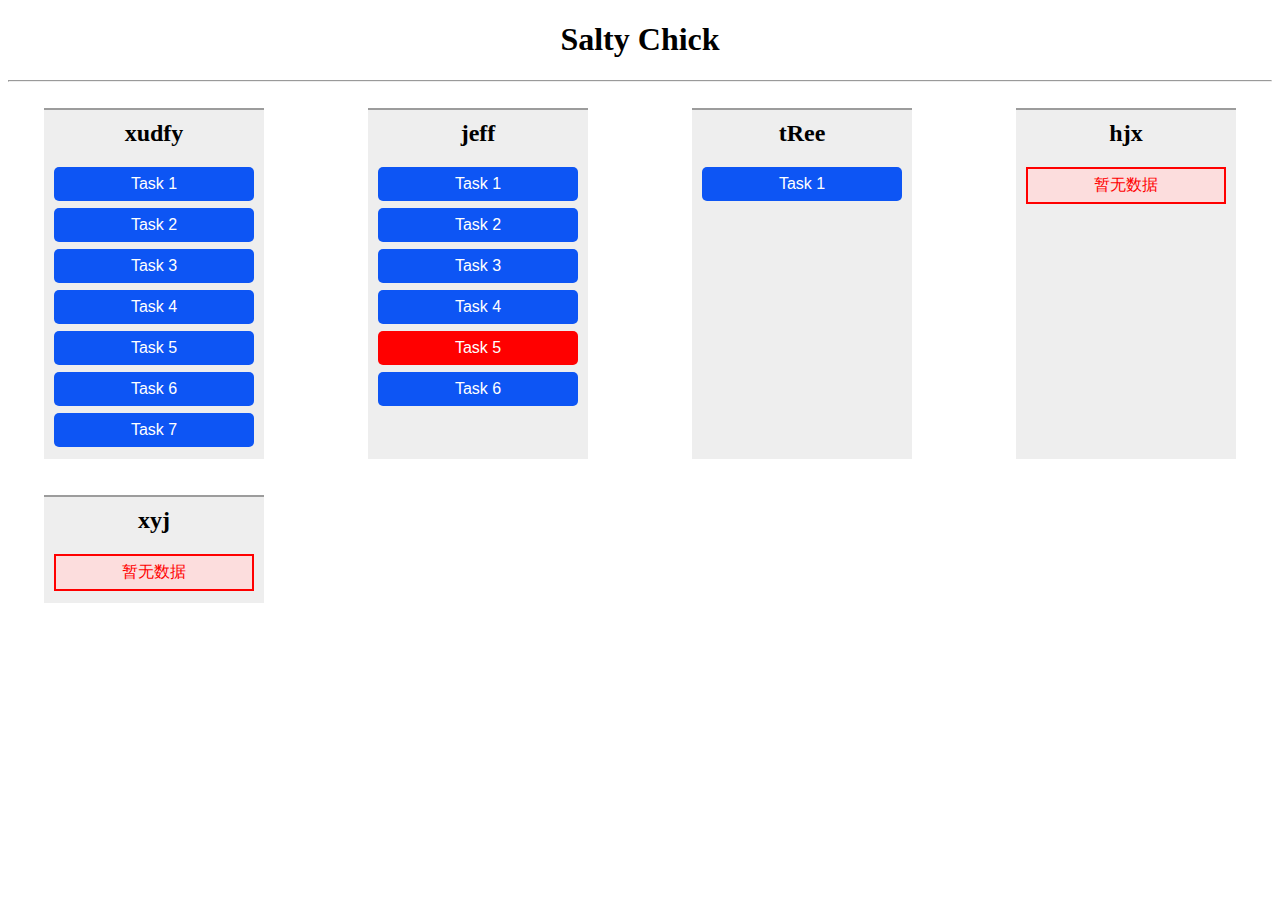
<file: index.html>
<!DOCTYPE html>
<html>
  <head>
    <meta charset="utf-8"/>
    <link rel="Shortcut Icon" href="http://www.bilibili.com/favicon.ico" />
    <title>Salty Chick</title>
    <style>
      a{
        text-decoration: none;
      }
      h2{
        margin-top: 10px;
      }
      .people{
        width:200px;
        margin:18px;
        padding:0 10px 5px;
        border-top: 2px solid #9c9c9c;
        background-color: #EEE;
      }
      .choice{
        font-family: Arial,Helvetica,sans-serif;
        padding: 8px;
        text-align: center;
        font-size: 16px;
        color:#fff;
        margin:7px auto;
        background-color: #0d55f4;
        transition:background-color 0.1s linear;
        border-radius: 5px;
      }
      .choice_bug{
        font-family: Arial,Helvetica,sans-serif;
        padding: 8px;
        text-align: center;
        font-size: 16px;
        color:#fff;
        margin:7px auto;
        background-color: red;
        transition:background-color 0.1s linear;
        border-radius: 5px;
      }
      .nochoice{
        padding: 6px;
        text-align: center;
        font-size: 16px;
        color:#f00;
        margin:7px auto;
        background-color: #fcdddd;
        border: 2px solid #f00;
      }
      .choice:hover{
        background-color: #f00;
      }
      @media screen and (max-width:1334px) {
        .flex{
          justify-content: space-between !important;
        }
      }
      .flex{
        display: flex;
        justify-content:center;
        align-items:stretch;
        flex-wrap: wrap;
        flex-basis: 100%;
        padding: 0 18px;
      }

    </style>
  </head>
  <body style="text-align:center">
    <h1>Salty Chick</h1>
    <hr />
    <div class="flex">
      <div class="people">
        <h2>xudfy</h2>
        <a href="task_1/xudfy.html"><div class="choice">Task 1</div></a>
        <a href="task_2/xudfy.html"><div class="choice">Task 2</div></a>
        <a href="task_3/xudfy.html"><div class="choice">Task 3</div></a>
        <a href="task_4/xudfy.html"><div class="choice">Task 4</div></a>
        <a href="task_5/xudfy.html"><div class="choice">Task 5</div></a>
        <a href="task_6/xudfy.html"><div class="choice">Task 6</div></a>
        <a href="task_7/xudfy.html"><div class="choice">Task 7</div></a>
      </div>
      <div class="people">
        <h2>jeff</h2>
        <a href="task_1/jeff_task1_2.0.html"><div class="choice">Task 1</div></a>
        <a href="task_2/jeff_task2.html"><div class="choice">Task 2</div></a>
        <a href="task_3/jeff.html"><div class="choice">Task 3</div></a>
        <a href="task_4/Jeff_task4.html"><div class="choice">Task 4</div></a>
        <a href="task_5/jeff_task5.html"><div class="choice_bug">Task 5</div></a>
        <a href="task_6/Jeff_task6.html"><div class="choice">Task 6</div></a>
      </div>
      <div class="people">
        <h2>tRee</h2>
        <a href="task_1/tree.html"><div class="choice">Task 1</div></a>
      </div>
      <div class="people">
        <h2>hjx</h2>
        <a href="#"><div class="nochoice">暂无数据</div></a>
      </div>
      <div class="people">
        <h2>xyj</h2>
        <a href="#"><div class="nochoice">暂无数据</div></a>
      </div>
    </div>
  </body>
  </html>
</file>
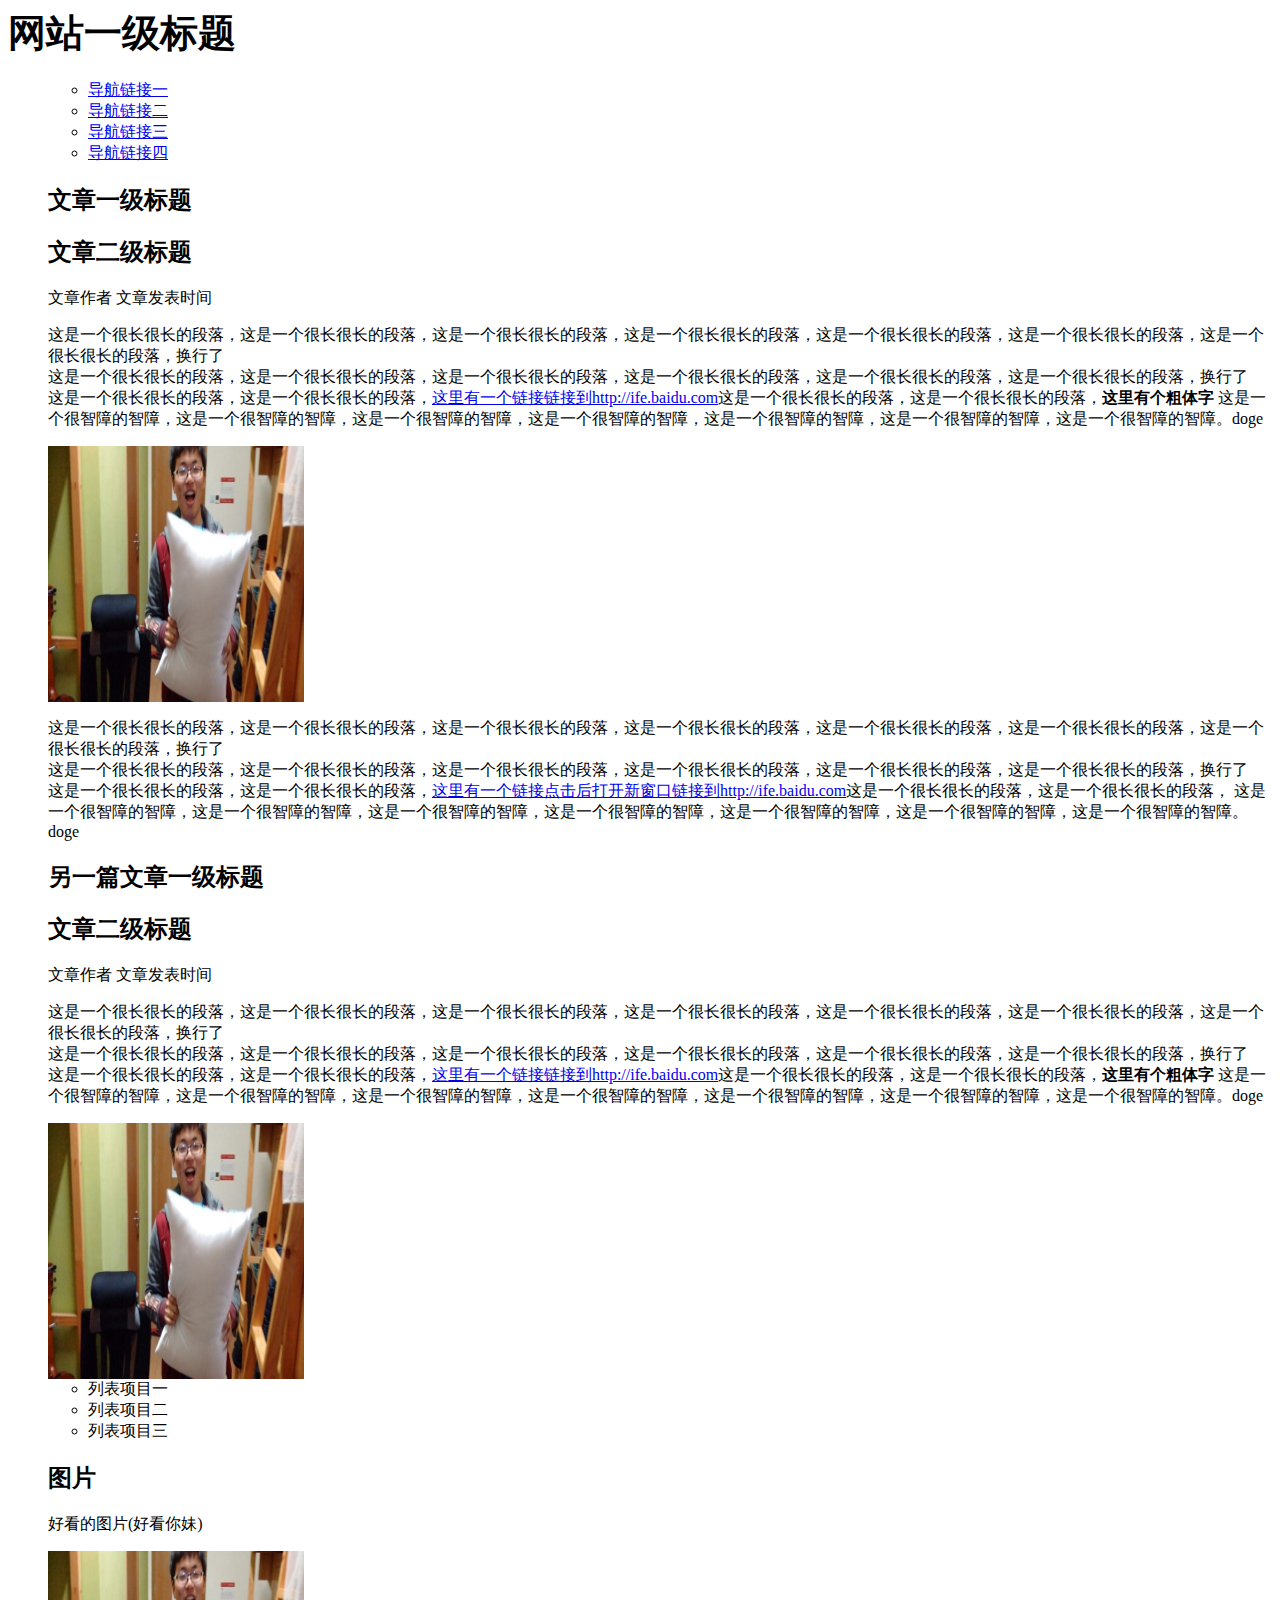
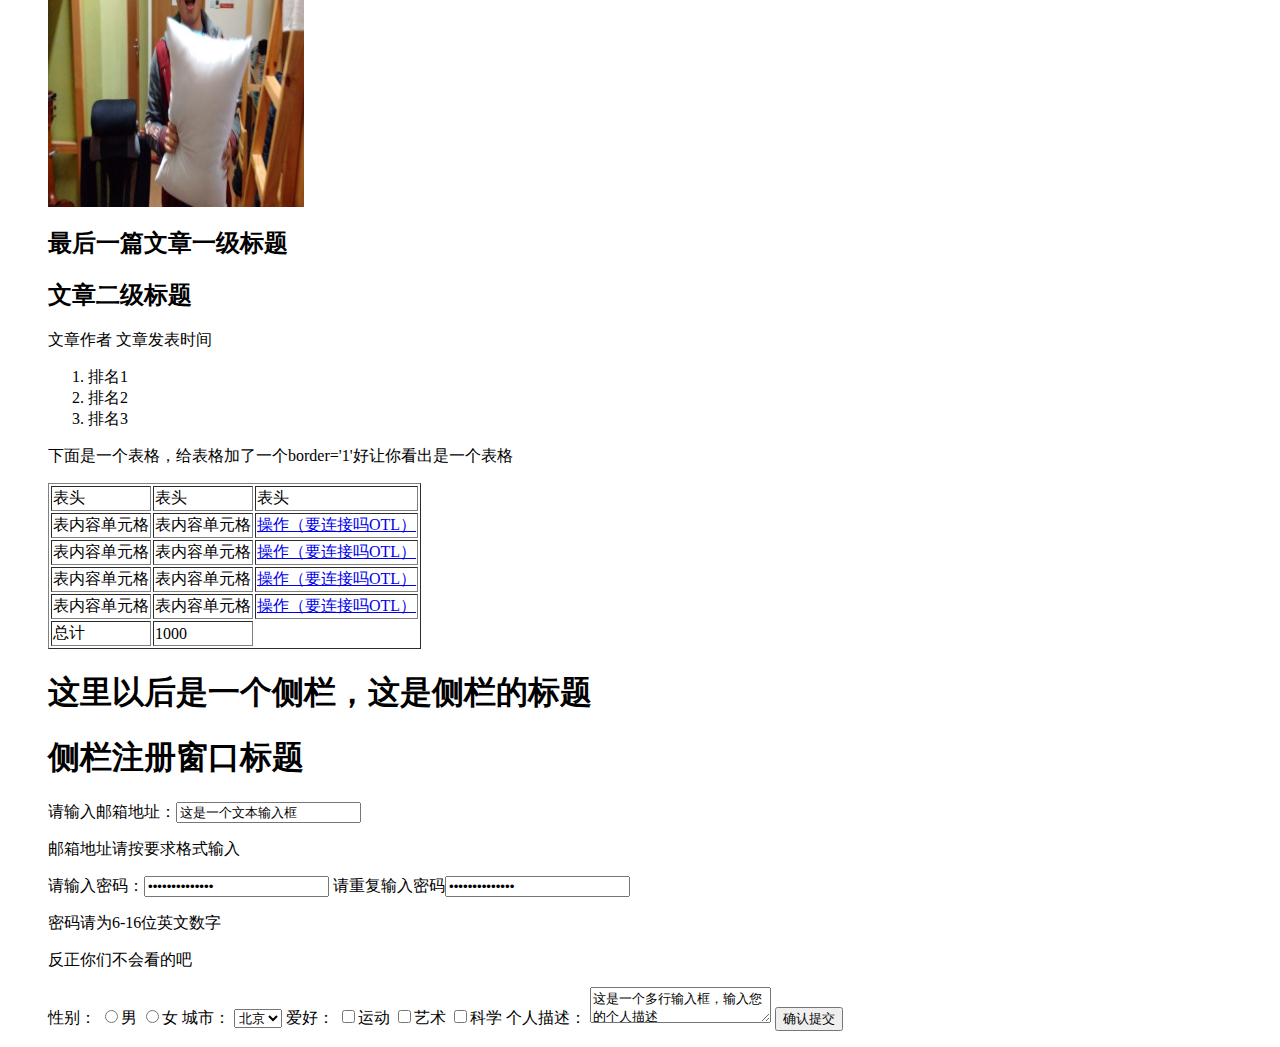
<file: task_1/tree.html>
<html>
<head>
	<meta charset="UTF-8">
	<title>OTL</title>
</head>
<body>
  <h1><b><big>网站一级标题</big></b></h1>
  <ul>
    <ul type="circle">
    <li><a href="http://www.baidu.com" target="_blank">导航链接一</a></li>
    <li><a href="http://www.baidu.com" target="_blank">导航链接二</a></li>
    <li><a href="http://www.baidu.com" target="_blank">导航链接三</a></li>
    <li><a href="http://www.baidu.com" target="_blank">导航链接四</a></li>
  </ul>
  <div>
    <h2><strong>文章一级标题</strong></h2>
    <h2><strong>文章二级标题</strong></h2>
    <p>文章作者&nbsp;文章发表时间</p>
    <p>这是一个很长很长的段落，这是一个很长很长的段落，这是一个很长很长的段落，这是一个很长很长的段落，这是一个很长很长的段落，这是一个很长很长的段落，这是一个很长很长的段落，换行了
      <br />这是一个很长很长的段落，这是一个很长很长的段落，这是一个很长很长的段落，这是一个很长很长的段落，这是一个很长很长的段落，这是一个很长很长的段落，换行了
      <br />这是一个很长很长的段落，这是一个很长很长的段落，<a href="http://ife.baidu.com">这里有一个链接链接到http://ife.baidu.com</a>这是一个很长很长的段落，这是一个很长很长的段落，<b>这里有个粗体字</b>
    这是一个很智障的智障，这是一个很智障的智障，这是一个很智障的智障，这是一个很智障的智障，这是一个很智障的智障，这是一个很智障的智障，这是一个很智障的智障。doge</p>
    <img src="tree/u=3141720683,3157553419&fm=21&gp=0.jpg" height="256" width="256" />
    <p>这是一个很长很长的段落，这是一个很长很长的段落，这是一个很长很长的段落，这是一个很长很长的段落，这是一个很长很长的段落，这是一个很长很长的段落，这是一个很长很长的段落，换行了
      <br />这是一个很长很长的段落，这是一个很长很长的段落，这是一个很长很长的段落，这是一个很长很长的段落，这是一个很长很长的段落，这是一个很长很长的段落，换行了
      <br />这是一个很长很长的段落，这是一个很长很长的段落，<a href="http://ife.baidu.com" target="_blank">这里有一个链接点击后打开新窗口链接到http://ife.baidu.com</a>这是一个很长很长的段落，这是一个很长很长的段落，
      这是一个很智障的智障，这是一个很智障的智障，这是一个很智障的智障，这是一个很智障的智障，这是一个很智障的智障，这是一个很智障的智障，这是一个很智障的智障。doge</p>
  </div>
  <div>
    <h2><strong>另一篇文章一级标题</strong></h2>
    <h2><strong>文章二级标题</strong></h2>
    <p>文章作者&nbsp;文章发表时间</p>
    <p>这是一个很长很长的段落，这是一个很长很长的段落，这是一个很长很长的段落，这是一个很长很长的段落，这是一个很长很长的段落，这是一个很长很长的段落，这是一个很长很长的段落，换行了
      <br />这是一个很长很长的段落，这是一个很长很长的段落，这是一个很长很长的段落，这是一个很长很长的段落，这是一个很长很长的段落，这是一个很长很长的段落，换行了
      <br />这是一个很长很长的段落，这是一个很长很长的段落，<a href="http://ife.baidu.com">这里有一个链接链接到http://ife.baidu.com</a>这是一个很长很长的段落，这是一个很长很长的段落，<b>这里有个粗体字</b>
      这是一个很智障的智障，这是一个很智障的智障，这是一个很智障的智障，这是一个很智障的智障，这是一个很智障的智障，这是一个很智障的智障，这是一个很智障的智障。doge</p>
    <img src="tree/u=3141720683,3157553419&fm=21&gp=0.jpg" height="256" width="256" />
    <ul>
      <li>列表项目一</li>
      <li>列表项目二</li>
      <li>列表项目三</li>
    </ul>
  </div>
  <div>
    <h2><strong>图片</strong></h2>
    <p>好看的图片(好看你妹)</p>
    <img src="tree/u=3141720683,3157553419&fm=21&gp=0.jpg" height="256" width="256"/>
  </div>
  <div>
    <h2><strong>最后一篇文章一级标题</strong></h2>
    <h2><strong>文章二级标题</strong></h2>
    <p>文章作者&nbsp;文章发表时间</p>
    <ol>
      <li>排名1</li>
      <li>排名2</li>
      <li>排名3</li>
    </ol>
    <p>下面是一个表格，给表格加了一个border='1'好让你看出是一个表格</p>
    <table border="1">
    <tr>
      <td>表头</td>
      <td>表头</td>
      <td>表头</td>
    </tr>
    <tr>
      <td>表内容单元格</td>
      <td>表内容单元格</td>
      <td><a href="#">操作（要连接吗OTL）</td>
    </tr>
    <tr>
      <td>表内容单元格</td>
      <td>表内容单元格</td>
      <td><a href="#">操作（要连接吗OTL）</td>
    </tr>
    <tr>
      <td>表内容单元格</td>
      <td>表内容单元格</td>
      <td><a href="#">操作（要连接吗OTL）</td>
    </tr>
    <tr>
      <td>表内容单元格</td>
      <td>表内容单元格</td>
      <td><a href="#">操作（要连接吗OTL）</td>
    </tr>
    <tr>
      <td>总计</td>
      <td>1000</td>
    </tr>
    </table>
  </div>
  <div>
    <h1>这里以后是一个侧栏，这是侧栏的标题</h1>
    <h1>侧栏注册窗口标题</h1>
    <p>请输入邮箱地址：<input type="text" name="email" value="这是一个文本输入框" /></p>
    <p>邮箱地址请按要求格式输入</p>
    <p>请输入密码：<input type="password" name="password" maxlength="16" min="6" value="jiangchysbbest" />
        请重复输入密码<input type="password" name="password" maxlength="16" min="6" value="jiangchysbbest"</p>
    <p>密码请为6-16位英文数字</p>
    <p>反正你们不会看的吧</p>
    <p>
  <span>性别：</span>
  <input type="radio" name="male" value="male" />男
  <input type="radio" name="female" value="female" />女
  <label>城市：</label>
  <select name="city">
    <option>北京</option>
    <option>上海</option>
  </select>
  <label>爱好：</label>
    <input type="checkbox" name="hobby" value="sports" />运动
    <input type="checkbox" name="hobby" value="arts" />艺术
    <input type="checkbox" name="hobby" value="science" />科学
  <label>个人描述：</label>
    <textarea name="describe">这是一个多行输入框，输入您的个人描述</textarea>
    <input type="submit" value="确认提交" />
</p>
  </div>
</body>
</html>
</file>
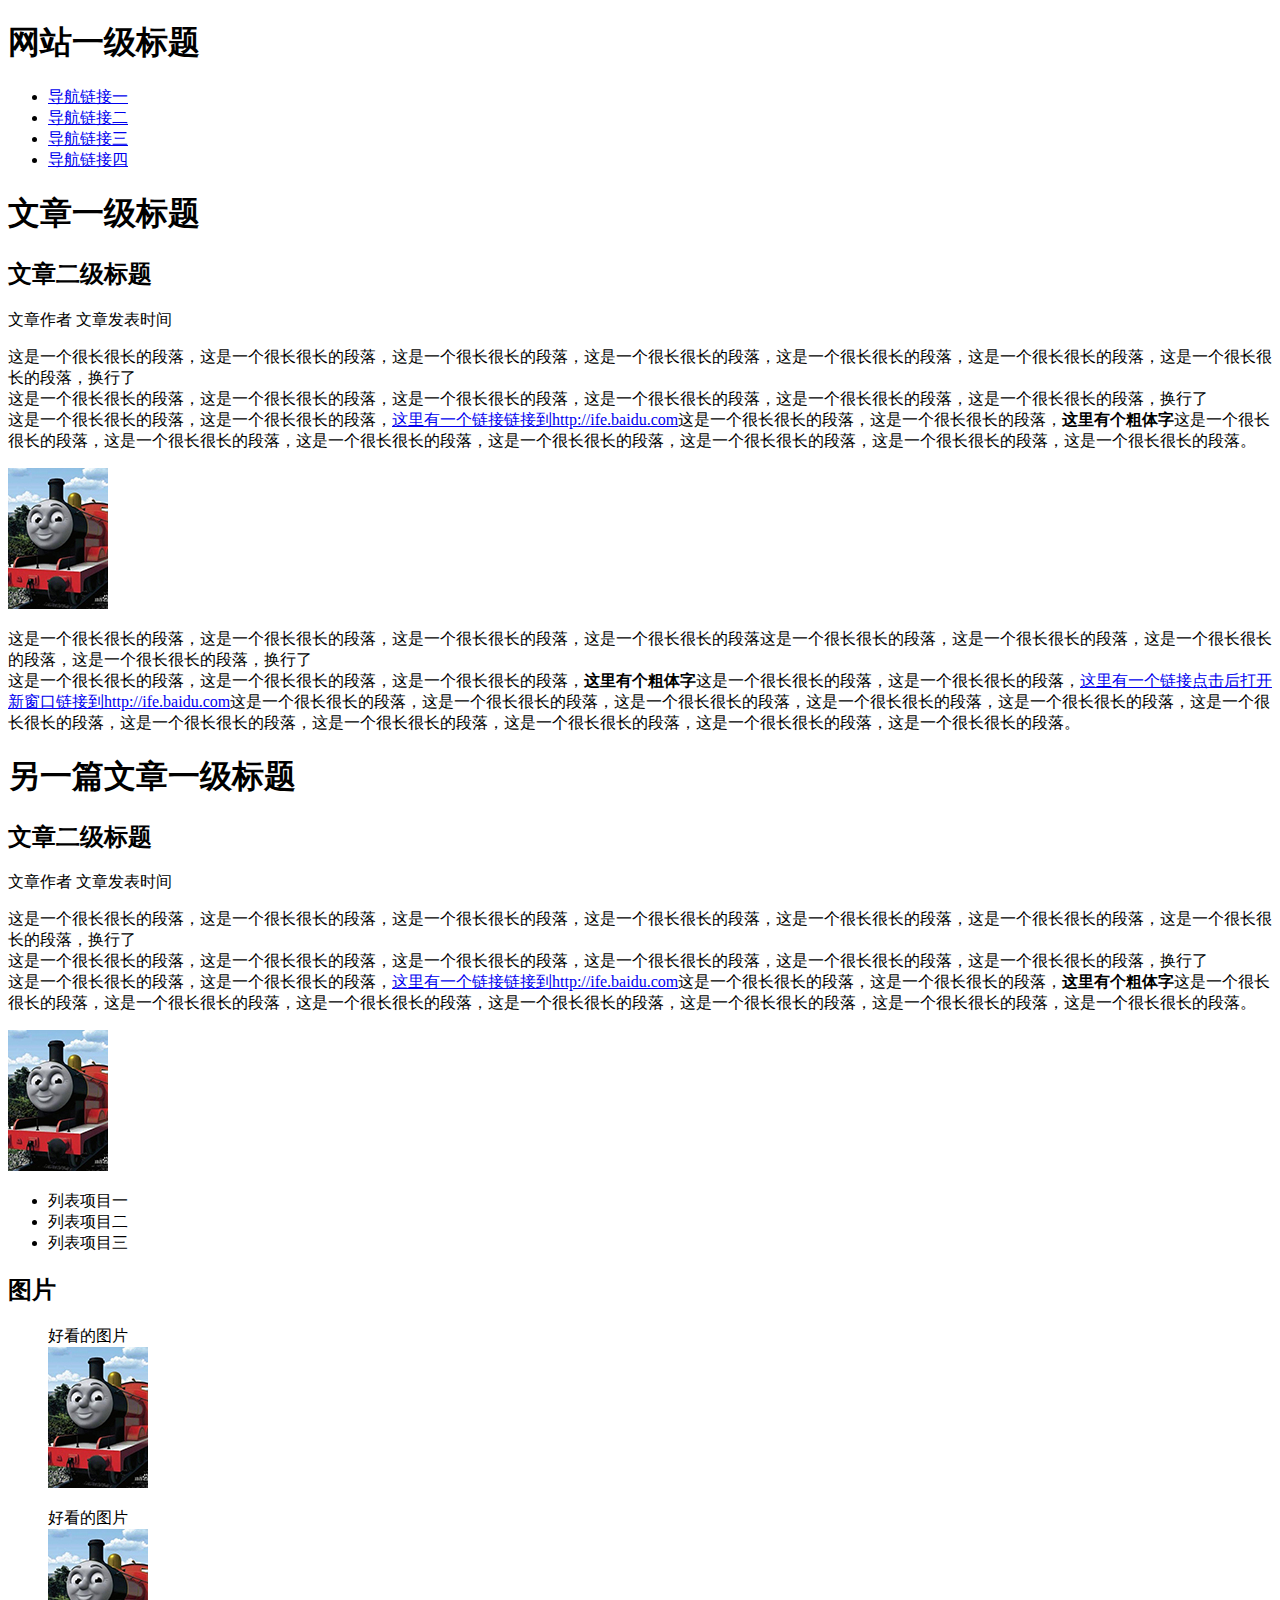
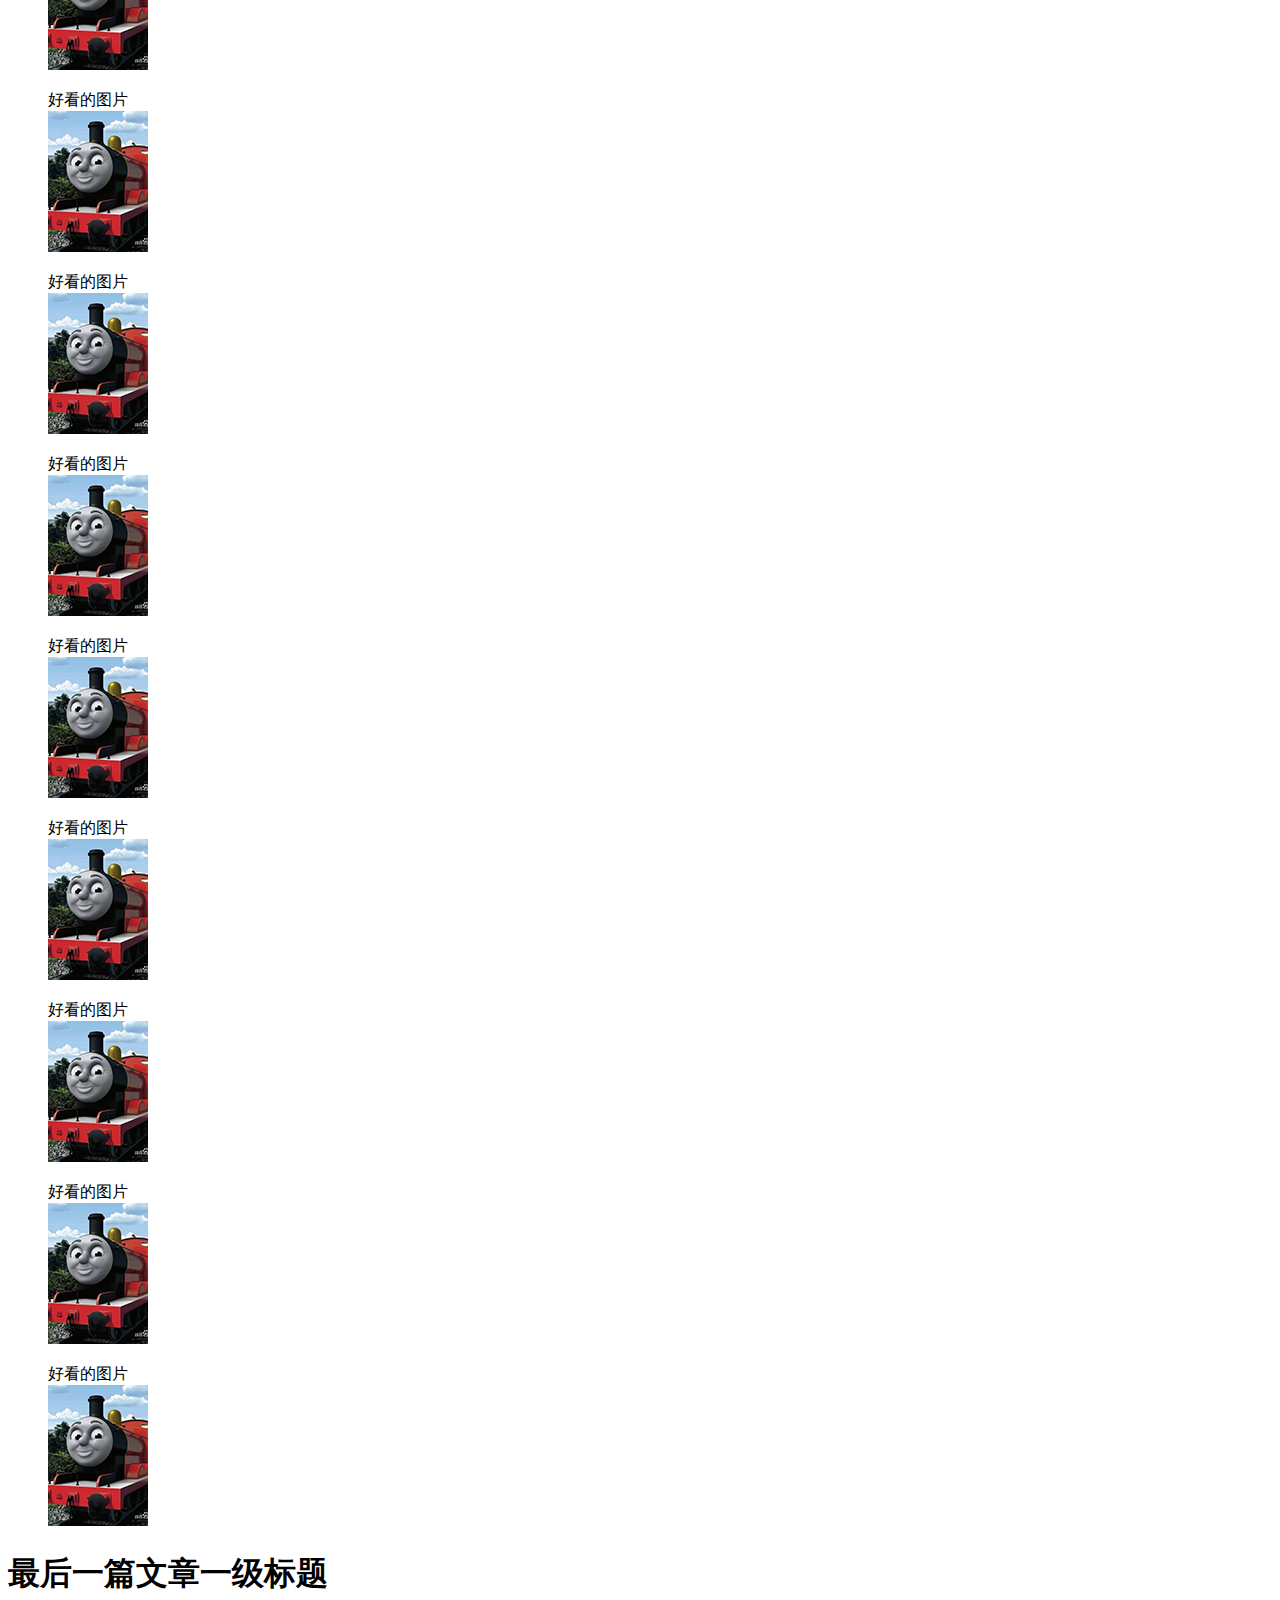
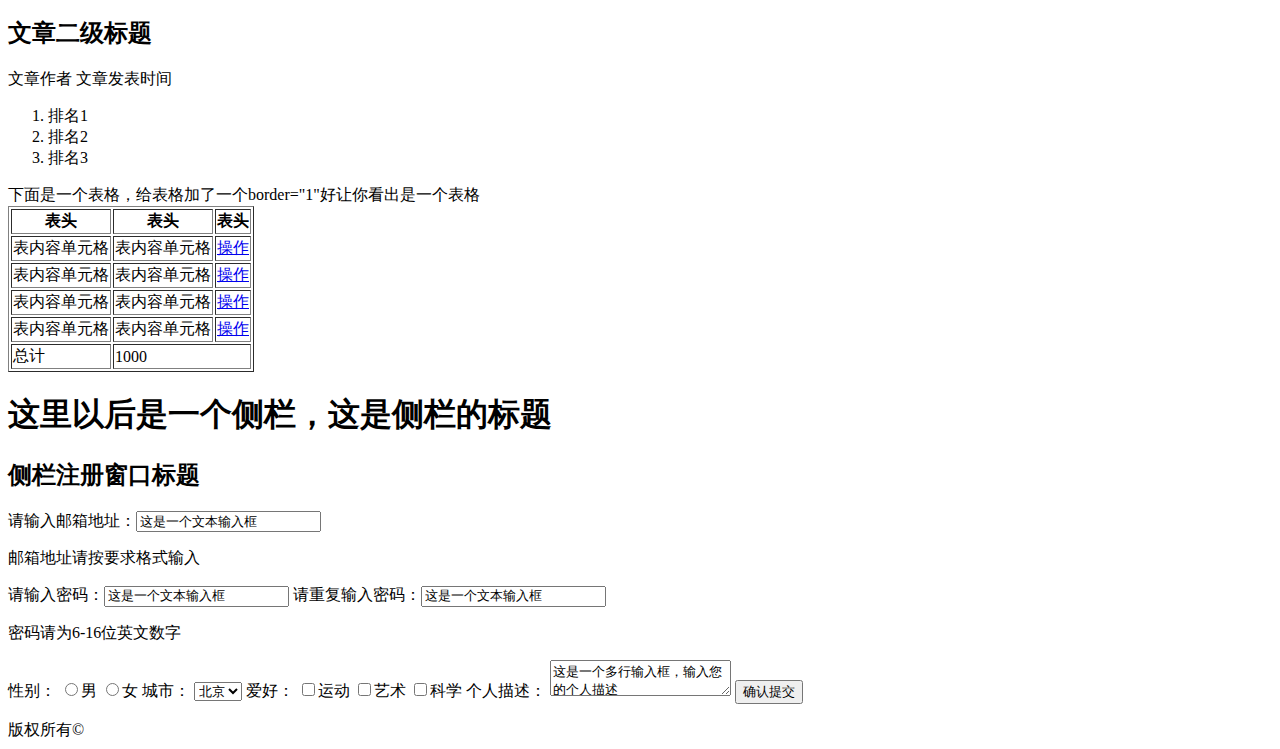
<file: task_1/xudfy.html>
<!DOCTYPE html>
<html>
<head>
  <title>网站</title>
  <meta charset="utf-8" />
  <meta name="description" content="ife_task1_by_xudfy" />
  <link rel="Shortcut icon" href="http://ife.baidu.com/asset/img/favicon.ico" />
</head>
<body>
  <header>
    <h1>网站一级标题</h1>
    <nav>
      <ul>
        <li><a href="#">导航链接一</a></li>
        <li><a href="#">导航链接二</a></li>
        <li><a href="#">导航链接三</a></li>
        <li><a href="#">导航链接四</a></li>
      </ul>
    </nav>
  </header>

  <article>
    <h1>文章一级标题</h1>
    <h2>文章二级标题</h2>
    <p><span class="author">文章作者</span>&nbsp;<time>文章发表时间</time></p>
    <p>这是一个很长很长的段落，这是一个很长很长的段落，这是一个很长很长的段落，这是一个很长很长的段落，这是一个很长很长的段落，这是一个很长很长的段落，这是一个很长很长的段落，换行了<br />这是一个很长很长的段落，这是一个很长很长的段落，这是一个很长很长的段落，这是一个很长很长的段落，这是一个很长很长的段落，这是一个很长很长的段落，换行了<br />这是一个很长很长的段落，这是一个很长很长的段落，<a href="http://ife.baidu.com">这里有一个链接链接到http://ife.baidu.com</a>这是一个很长很长的段落，这是一个很长很长的段落，<b>这里有个粗体字</b>这是一个很长很长的段落，这是一个很长很长的段落，这是一个很长很长的段落，这是一个很长很长的段落，这是一个很长很长的段落，这是一个很长很长的段落，这是一个很长很长的段落。</p>
    <img src="xudfy/a.jpg" />
    <p>这是一个很长很长的段落，这是一个很长很长的段落，这是一个很长很长的段落，这是一个很长很长的段落这是一个很长很长的段落，这是一个很长很长的段落，这是一个很长很长的段落，这是一个很长很长的段落，换行了<br />这是一个很长很长的段落，这是一个很长很长的段落，这是一个很长很长的段落，<b>这里有个粗体字</b>这是一个很长很长的段落，这是一个很长很长的段落，<a href="http://ife.baidu.com" target="_blank">这里有一个链接点击后打开新窗口链接到http://ife.baidu.com</a>这是一个很长很长的段落，这是一个很长很长的段落，这是一个很长很长的段落，这是一个很长很长的段落，这是一个很长很长的段落，这是一个很长很长的段落，这是一个很长很长的段落，这是一个很长很长的段落，这是一个很长很长的段落，这是一个很长很长的段落，这是一个很长很长的段落。</p>
  </article>

  <article>
    <h1>另一篇文章一级标题</h1>
    <h2>文章二级标题</h2>
    <p><span class="author">文章作者</span>&nbsp;<time>文章发表时间</time></p>
    <p>这是一个很长很长的段落，这是一个很长很长的段落，这是一个很长很长的段落，这是一个很长很长的段落，这是一个很长很长的段落，这是一个很长很长的段落，这是一个很长很长的段落，换行了<br />这是一个很长很长的段落，这是一个很长很长的段落，这是一个很长很长的段落，这是一个很长很长的段落，这是一个很长很长的段落，这是一个很长很长的段落，换行了<br />这是一个很长很长的段落，这是一个很长很长的段落，<a href="http://ife.baidu.com">这里有一个链接链接到http://ife.baidu.com</a>这是一个很长很长的段落，这是一个很长很长的段落，<b>这里有个粗体字</b>这是一个很长很长的段落，这是一个很长很长的段落，这是一个很长很长的段落，这是一个很长很长的段落，这是一个很长很长的段落，这是一个很长很长的段落，这是一个很长很长的段落。</p>
    <img src="xudfy/a.jpg" />
    <ul>
      <li>列表项目一</li>
      <li>列表项目二</li>
      <li>列表项目三</li>
    </ul>
    <h2>图片</h2>
    <figure>
      <figcaption>好看的图片</figcaption>
      <img src="xudfy/a.jpg" />
    </figure>
    <figure>
      <figcaption>好看的图片</figcaption>
      <img src="xudfy/a.jpg" />
    </figure>
    <figure>
      <figcaption>好看的图片</figcaption>
      <img src="xudfy/a.jpg" />
    </figure>
    <figure>
      <figcaption>好看的图片</figcaption>
      <img src="xudfy/a.jpg" />
    </figure>
    <figure>
      <figcaption>好看的图片</figcaption>
      <img src="xudfy/a.jpg" />
    </figure>
    <figure>
      <figcaption>好看的图片</figcaption>
      <img src="xudfy/a.jpg" />
    </figure>
    <figure>
      <figcaption>好看的图片</figcaption>
      <img src="xudfy/a.jpg" />
    </figure>
    <figure>
      <figcaption>好看的图片</figcaption>
      <img src="xudfy/a.jpg" />
    </figure>
    <figure>
      <figcaption>好看的图片</figcaption>
      <img src="xudfy/a.jpg" />
    </figure>
    <figure>
      <figcaption>好看的图片</figcaption>
      <img src="xudfy/a.jpg" />
    </figure>
  </article>

  <article>
    <h1>最后一篇文章一级标题</h1>
    <h2>文章二级标题</h2>
    <p><span class="author">文章作者</span>&nbsp;<time>文章发表时间</time></p>
    <ol type="1.">
      <li>排名1</li>
      <li>排名2</li>
      <li>排名3</li>
    </ol>
    <span>下面是一个表格，给表格加了一个border="1"好让你看出是一个表格</span>
    <table border="1">
      <tr>
        <th>表头</th>
        <th>表头</th>
        <th>表头</th>
      </tr>
      <tr>
        <td>表内容单元格</td>
        <td>表内容单元格</td>
        <td><a href="#" target="_blank">操作</a></td>
      </tr>
      <tr>
        <td>表内容单元格</td>
        <td>表内容单元格</td>
        <td><a href="#" target="_blank">操作</a></td>
      </tr>
      <tr>
        <td>表内容单元格</td>
        <td>表内容单元格</td>
        <td><a href="#" target="_blank">操作</a></td>
      </tr>
      <tr>
        <td>表内容单元格</td>
        <td>表内容单元格</td>
        <td><a href="#" target="_blank">操作</a></td>
      </tr>
      <tr>
        <td>总计</td>
        <td colspan="2">1000</td>
      </tr>
    </table>
  </article>
  <aside>
    <h1>这里以后是一个侧栏，这是侧栏的标题</hi>
    <h2>侧栏注册窗口标题</h2>
    <form>
      <p>请输入邮箱地址：<input type="text" name="email_name" value="这是一个文本输入框" /></p>
      <p>邮箱地址请按要求格式输入</p>
      <p><label for="pwd">请输入密码：</label><input type="text" name="pwd" id="pwd" value="这是一个文本输入框" />
        <label for="pwd_again">请重复输入密码：</label><input type="text" name="pwd_again" id="pwd_again" value="这是一个文本输入框" />
      </p>
      <p>密码请为6-16位英文数字</p>
      <p>
        <span>性别：</span>
        <input type="radio" name="gender" value="male" />男
        <input type="radio" name="gender" value="female" />女
        <span>城市：</span>
        <select name="city">
          <option value="北京">北京</option>
          <option value="上海">上海</option>
          <option value="南京">南京</option>
        </select>
        <span>爱好：</span>
        <input type="checkbox" name="hobby" value="sports" />运动
        <input type="checkbox" name="hobby" value="arts" />艺术
        <input type="checkbox" name="hobby" value="science" />科学
        <span>个人描述：</span>
        <textarea name="self">这是一个多行输入框，输入您的个人描述</textarea>
        <input type="submit" value="确认提交" />
      </p>
    </form>
  </aside>
  <footer>
    <span>版权所有&copy;</span>
  </footer>
</body>
</html>
</file>
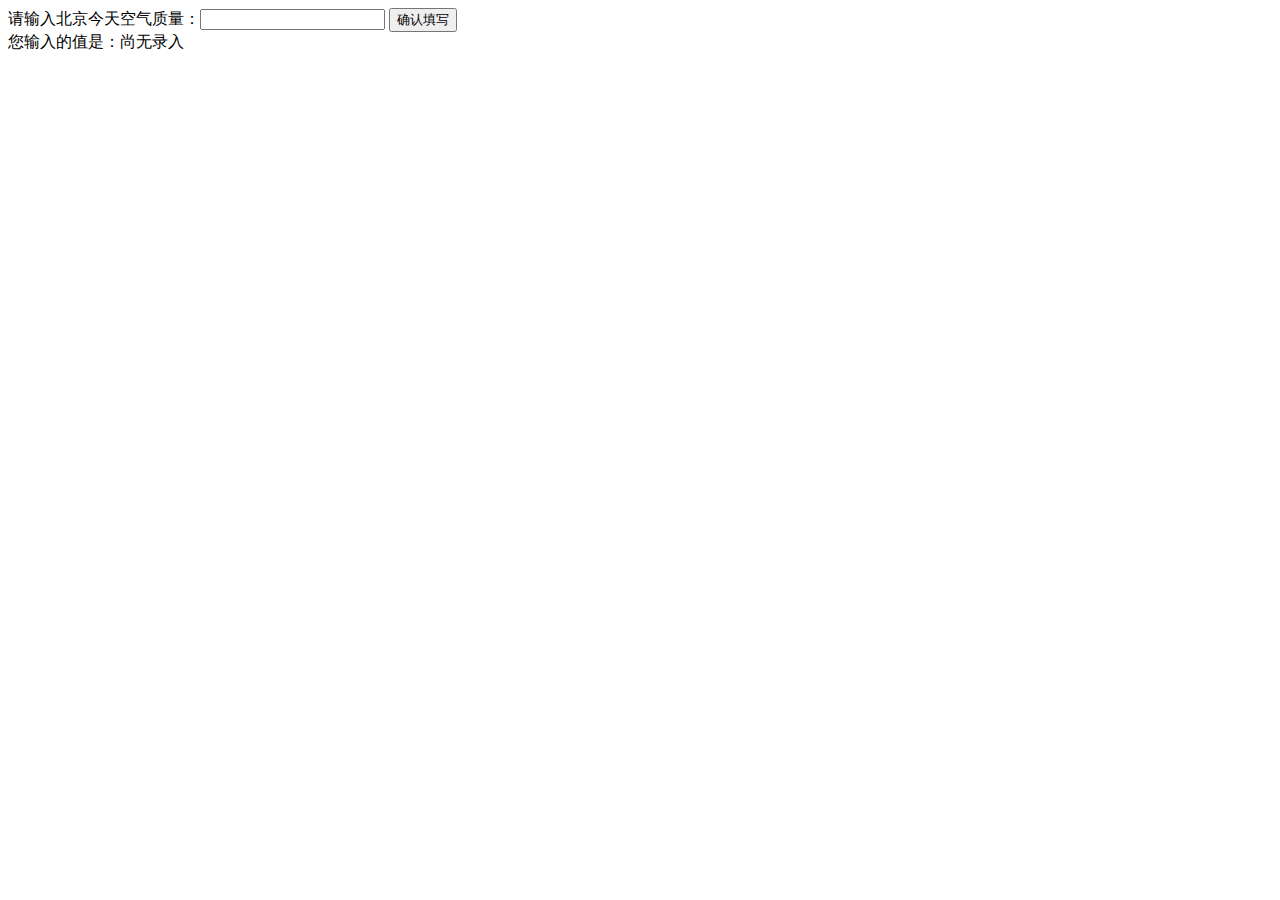
<file: task_13/xudfy.html>
<!DOCTYPE html>
<html>
  <head>
    <meta charset="utf-8">
    <title>IFE JavaScript Task 01</title>
  </head>
<body>

  <label>请输入北京今天空气质量：<input id="aqi-input" type="text"></label>
  <button id="button">确认填写</button>

  <div>您输入的值是：<span id="aqi-display">尚无录入</span></div>

<script type="text/javascript">

  /*
  在注释下方写下代码
  给按钮button绑定一个点击事件
  在事件处理函数中
  获取aqi-input输入的值，并显示在aqi-display中
  */

  var aqibutton=document.getElementById("button");
  aqibutton.onclick=function()
  {
    var aqi=document.getElementById("aqi-input").value;
    document.getElementById("aqi-display").innerHTML=aqi;
  }
</script>
</body>
</html>
</file>
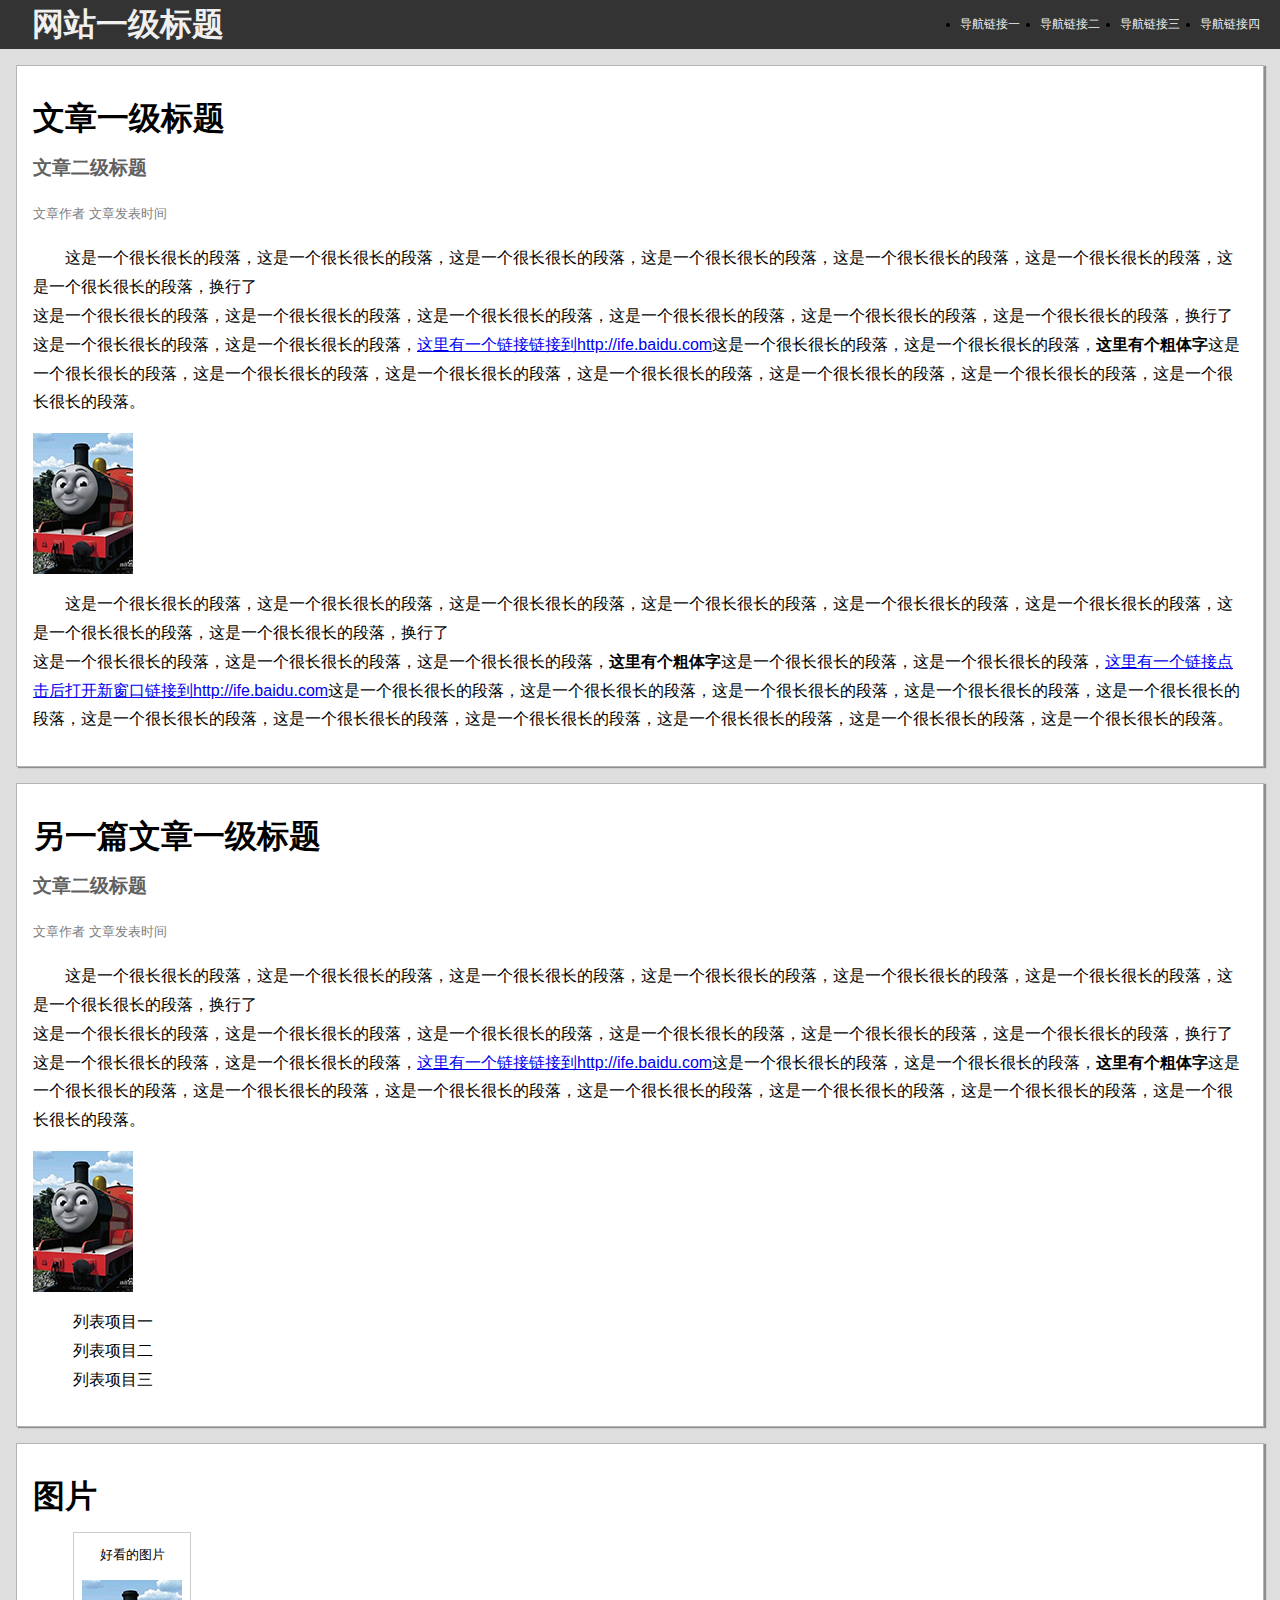
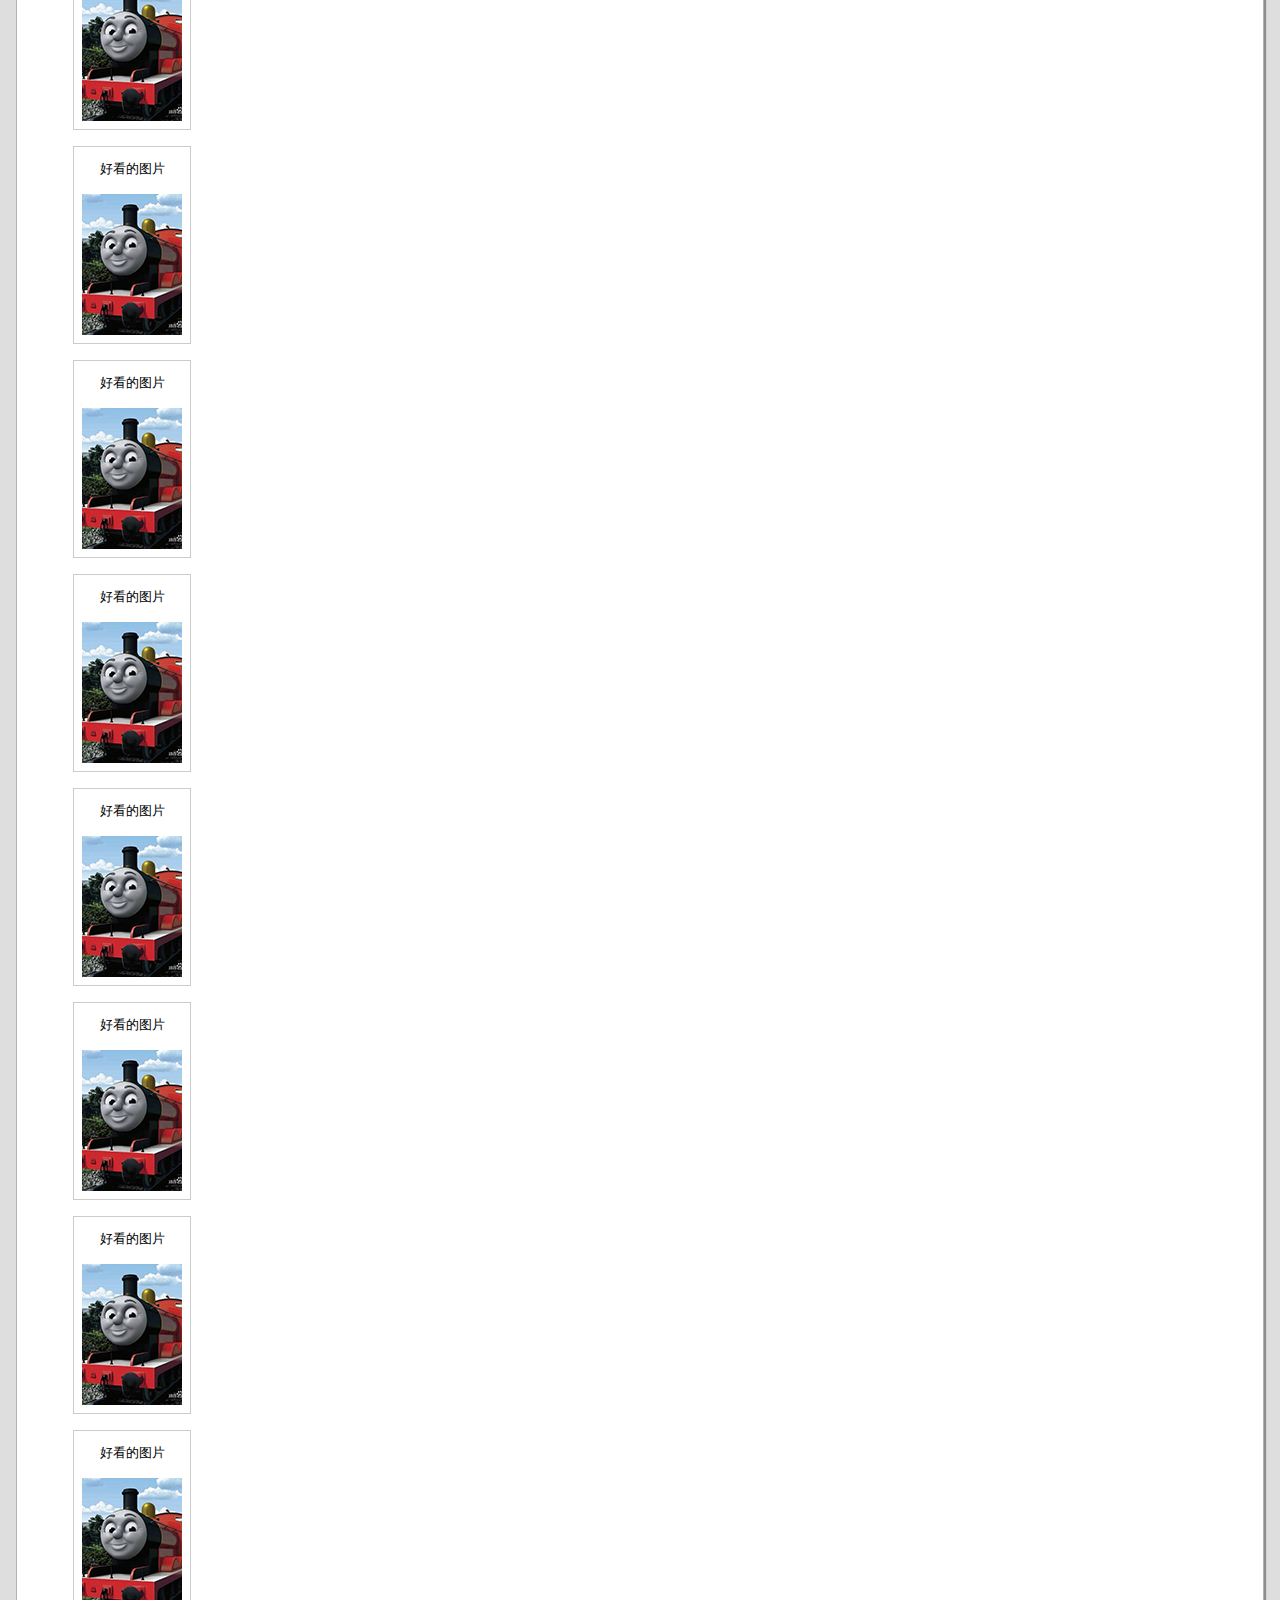
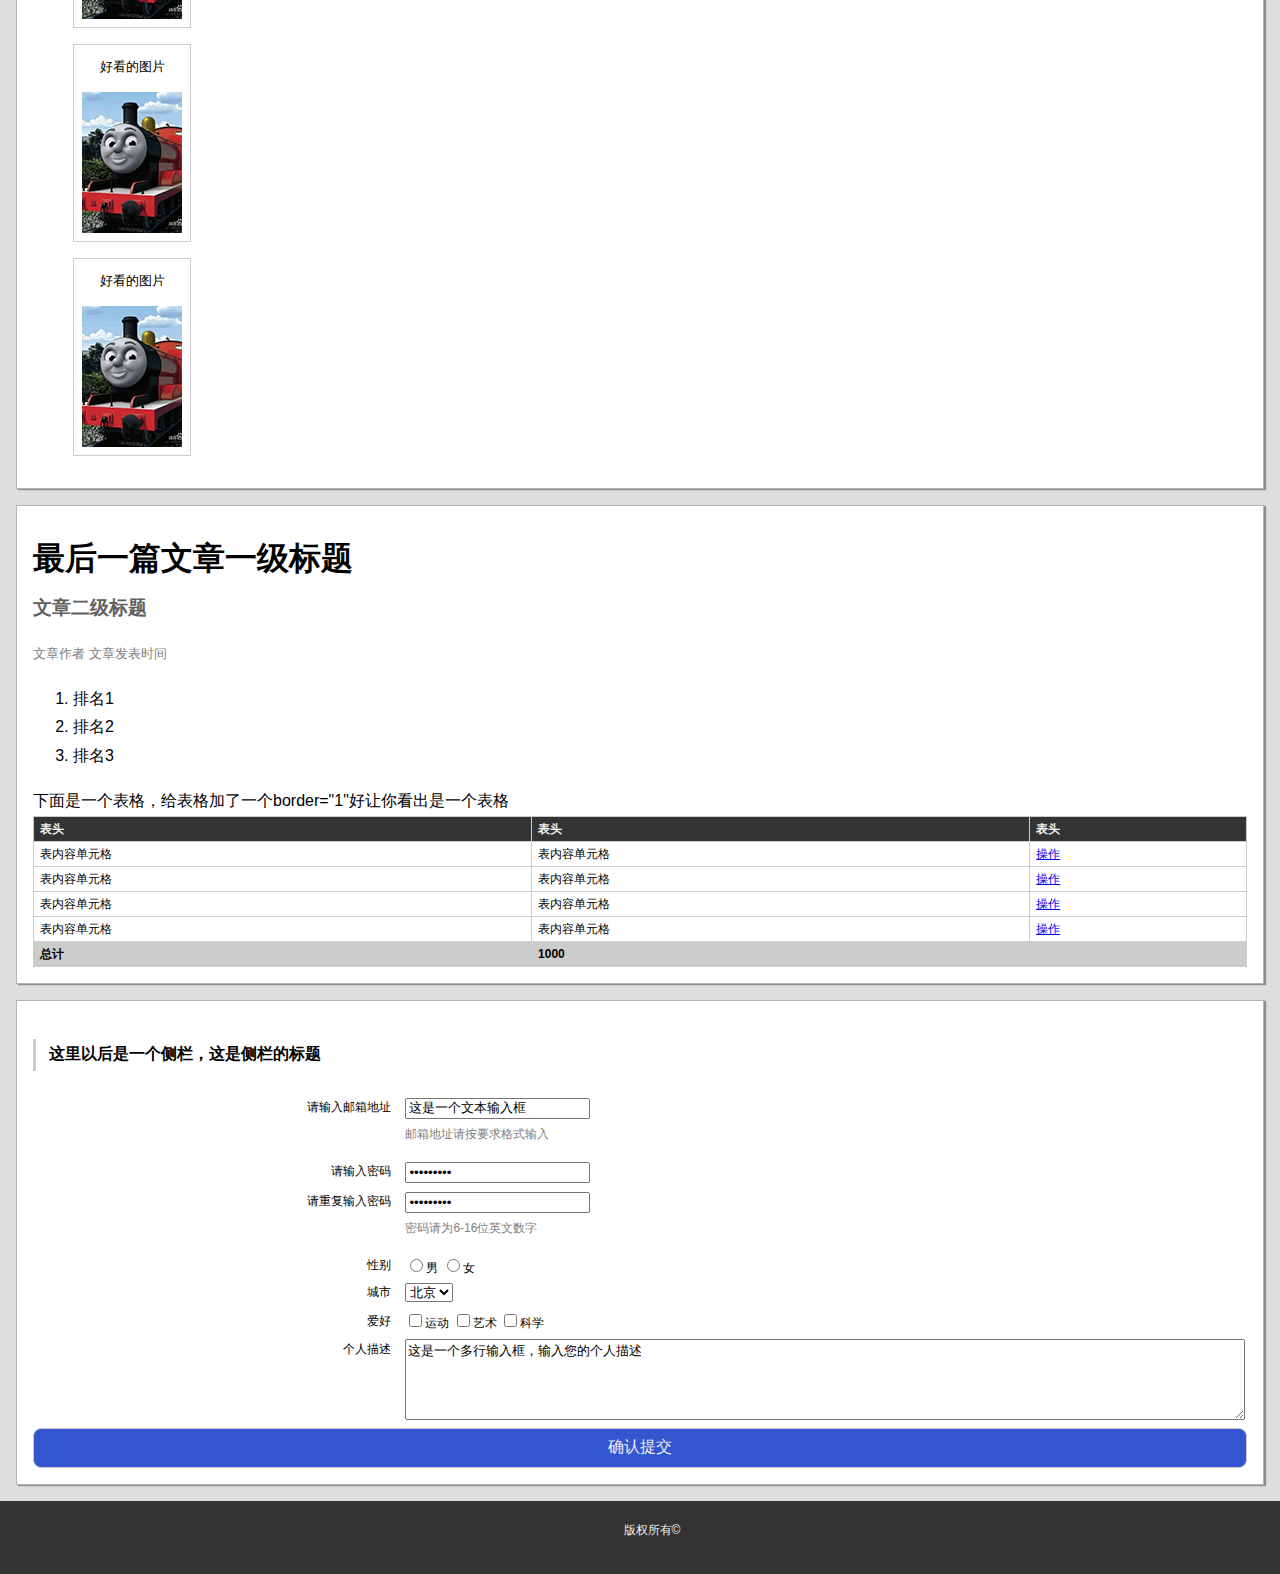
<file: task_2/xudfy.html>
<!DOCTYPE html>
<html>
<head>
  <title>网站</title>
  <meta charset="utf-8" />
  <meta name="description" content="ife_task1_by_xudfy" />
  <link rel="Shortcut icon" href="http://ife.baidu.com/asset/img/favicon.ico" />
  <link rel="stylesheet" href="xudfy/xudfy.css"
</head>
<body>
  <header>
    <h1>网站一级标题</h1>
    <!--<img src="http://www.baidu.com/img/baidu_jgylogo3.png" />-->
    <nav>
      <ul>
        <li><a href="#">导航链接一</a></li>
        <li><a href="#">导航链接二</a></li>
        <li><a href="#">导航链接三</a></li>
        <li><a href="#">导航链接四</a></li>
      </ul>
    </nav>
  </header>

  <article>
    <h1>文章一级标题</h1>
    <h2>文章二级标题</h2>
    <span class="author">文章作者</span>&nbsp;<time>文章发表时间</time>
    <p>这是一个很长很长的段落，这是一个很长很长的段落，这是一个很长很长的段落，这是一个很长很长的段落，这是一个很长很长的段落，这是一个很长很长的段落，这是一个很长很长的段落，换行了<br />这是一个很长很长的段落，这是一个很长很长的段落，这是一个很长很长的段落，这是一个很长很长的段落，这是一个很长很长的段落，这是一个很长很长的段落，换行了<br />这是一个很长很长的段落，这是一个很长很长的段落，<a href="http://ife.baidu.com">这里有一个链接链接到http://ife.baidu.com</a>这是一个很长很长的段落，这是一个很长很长的段落，<b>这里有个粗体字</b>这是一个很长很长的段落，这是一个很长很长的段落，这是一个很长很长的段落，这是一个很长很长的段落，这是一个很长很长的段落，这是一个很长很长的段落，这是一个很长很长的段落。
    </p>
    <img src="xudfy/a.jpg" />
    <p>这是一个很长很长的段落，这是一个很长很长的段落，这是一个很长很长的段落，这是一个很长很长的段落，这是一个很长很长的段落，这是一个很长很长的段落，这是一个很长很长的段落，这是一个很长很长的段落，换行了<br />这是一个很长很长的段落，这是一个很长很长的段落，这是一个很长很长的段落，<b>这里有个粗体字</b>这是一个很长很长的段落，这是一个很长很长的段落，<a href="http://ife.baidu.com" target="_blank">这里有一个链接点击后打开新窗口链接到http://ife.baidu.com</a>这是一个很长很长的段落，这是一个很长很长的段落，这是一个很长很长的段落，这是一个很长很长的段落，这是一个很长很长的段落，这是一个很长很长的段落，这是一个很长很长的段落，这是一个很长很长的段落，这是一个很长很长的段落，这是一个很长很长的段落，这是一个很长很长的段落。
    </p>
  </article>

  <article>
    <h1>另一篇文章一级标题</h1>
    <h2>文章二级标题</h2>
    <span class="author">文章作者</span>&nbsp;<time>文章发表时间</time>
    <p>这是一个很长很长的段落，这是一个很长很长的段落，这是一个很长很长的段落，这是一个很长很长的段落，这是一个很长很长的段落，这是一个很长很长的段落，这是一个很长很长的段落，换行了<br />这是一个很长很长的段落，这是一个很长很长的段落，这是一个很长很长的段落，这是一个很长很长的段落，这是一个很长很长的段落，这是一个很长很长的段落，换行了<br />这是一个很长很长的段落，这是一个很长很长的段落，<a href="http://ife.baidu.com">这里有一个链接链接到http://ife.baidu.com</a>这是一个很长很长的段落，这是一个很长很长的段落，<b>这里有个粗体字</b>这是一个很长很长的段落，这是一个很长很长的段落，这是一个很长很长的段落，这是一个很长很长的段落，这是一个很长很长的段落，这是一个很长很长的段落，这是一个很长很长的段落。
    </p>
    <img src="xudfy/a.jpg" />
    <ul>
      <li>列表项目一</li>
      <li>列表项目二</li>
      <li>列表项目三</li>
    </ul>
  </article>

  <article>
    <h1>图片</h1>
    <figure>
      <figcaption>好看的图片</figcaption>
      <img src="xudfy/a.jpg" />
    </figure>
    <figure>
      <figcaption>好看的图片</figcaption>
      <img src="xudfy/a.jpg" />
    </figure>
    <figure>
      <figcaption>好看的图片</figcaption>
      <img src="xudfy/a.jpg" />
    </figure>
    <figure>
      <figcaption>好看的图片</figcaption>
      <img src="xudfy/a.jpg" />
    </figure>
    <figure>
      <figcaption>好看的图片</figcaption>
      <img src="xudfy/a.jpg" />
    </figure>
    <figure>
      <figcaption>好看的图片</figcaption>
      <img src="xudfy/a.jpg" />
    </figure>
    <figure>
      <figcaption>好看的图片</figcaption>
      <img src="xudfy/a.jpg" />
    </figure>
    <figure>
      <figcaption>好看的图片</figcaption>
      <img src="xudfy/a.jpg" />
    </figure>
    <figure>
      <figcaption>好看的图片</figcaption>
      <img src="xudfy/a.jpg" />
    </figure>
    <figure>
      <figcaption>好看的图片</figcaption>
      <img src="xudfy/a.jpg" />
    </figure>
  </article>

  <article>
    <h1>最后一篇文章一级标题</h1>
    <h2>文章二级标题</h2>
    <span class="author">文章作者</span>&nbsp;<time>文章发表时间</time>
    <ol type="1.">
      <li>排名1</li>
      <li>排名2</li>
      <li>排名3</li>
    </ol>
    <span>下面是一个表格，给表格加了一个border="1"好让你看出是一个表格</span>
    <table border="1">
      <tr>
        <th>表头</th>
        <th>表头</th>
        <th>表头</th>
      </tr>
      <tr>
        <td>表内容单元格</td>
        <td>表内容单元格</td>
        <td><a href="#" target="_blank">操作</a></td>
      </tr>
      <tr>
        <td>表内容单元格</td>
        <td>表内容单元格</td>
        <td><a href="#" target="_blank">操作</a></td>
      </tr>
      <tr>
        <td>表内容单元格</td>
        <td>表内容单元格</td>
        <td><a href="#" target="_blank">操作</a></td>
      </tr>
      <tr>
        <td>表内容单元格</td>
        <td>表内容单元格</td>
        <td><a href="#" target="_blank">操作</a></td>
      </tr>
      <tr class="total">
        <td>总计</td>
        <td colspan="2">1000</td>
      </tr>
    </table>
  </article>
  <aside>
    <h1><span class="side-h"></span><span>这里以后是一个侧栏，这是侧栏的标题</span></hi>
    <h2 style="display:none">侧栏注册窗口标题</h2>
    <form>
      <table>
        <tr>
          <td class="form-name">请输入邮箱地址</td>
          <td><input type="text" name="email_name" value="这是一个文本输入框" />
            <p>邮箱地址请按要求格式输入</p>
          </td>
        </tr>
      <tr>
        <td class="form-name">
          <label for="pwd">请输入密码</label>
        </td>
        <td>
          <input type="password" name="pwd" id="pwd" value="这是一个文本输入框" />
        </td>
      </tr>
      <tr>
        <td class="form-name">
          <label for="pwd_again">请重复输入密码</label>
        </td>
        <td>
          <input type="password" name="pwd_again" id="pwd_again" value="这是一个文本输入框" />
          <p>密码请为6-16位英文数字</p>
        </td>
      </tr>
      <tr>
        <td class="form-name">
          <span>性别</span>
        </td>
        <td>
          <input type="radio" name="gender" value="male" />男
          <input type="radio" name="gender" value="female" />女
        </td>
      </tr>
      <tr>
        <td class="form-name">
          <span>城市</span>
        </td>
        <td>
          <select name="city">
          <option value="北京">北京</option>
          <option value="上海">上海</option>
          <option value="南京">南京</option>
          </select>
        </td>
      </tr>
      <tr>
        <td class="form-name">
          <span>爱好</span>
        </td>
        <td>
          <input type="checkbox" name="hobby" value="sports" />运动
          <input type="checkbox" name="hobby" value="arts" />艺术
          <input type="checkbox" name="hobby" value="science" />科学
        </td>
      </tr>
      <tr>
        <td class="form-name">
          <span>个人描述</span>
        </td>
        <td>
          <textarea name="self" rows="5">这是一个多行输入框，输入您的个人描述</textarea>
        </td>
      </tr>
      </table>
      <input type="submit" value="确认提交" />
    </form>
  </aside>
  <footer>
    <span>版权所有&copy;</span>
  </footer>
</body>
</html>
</file>
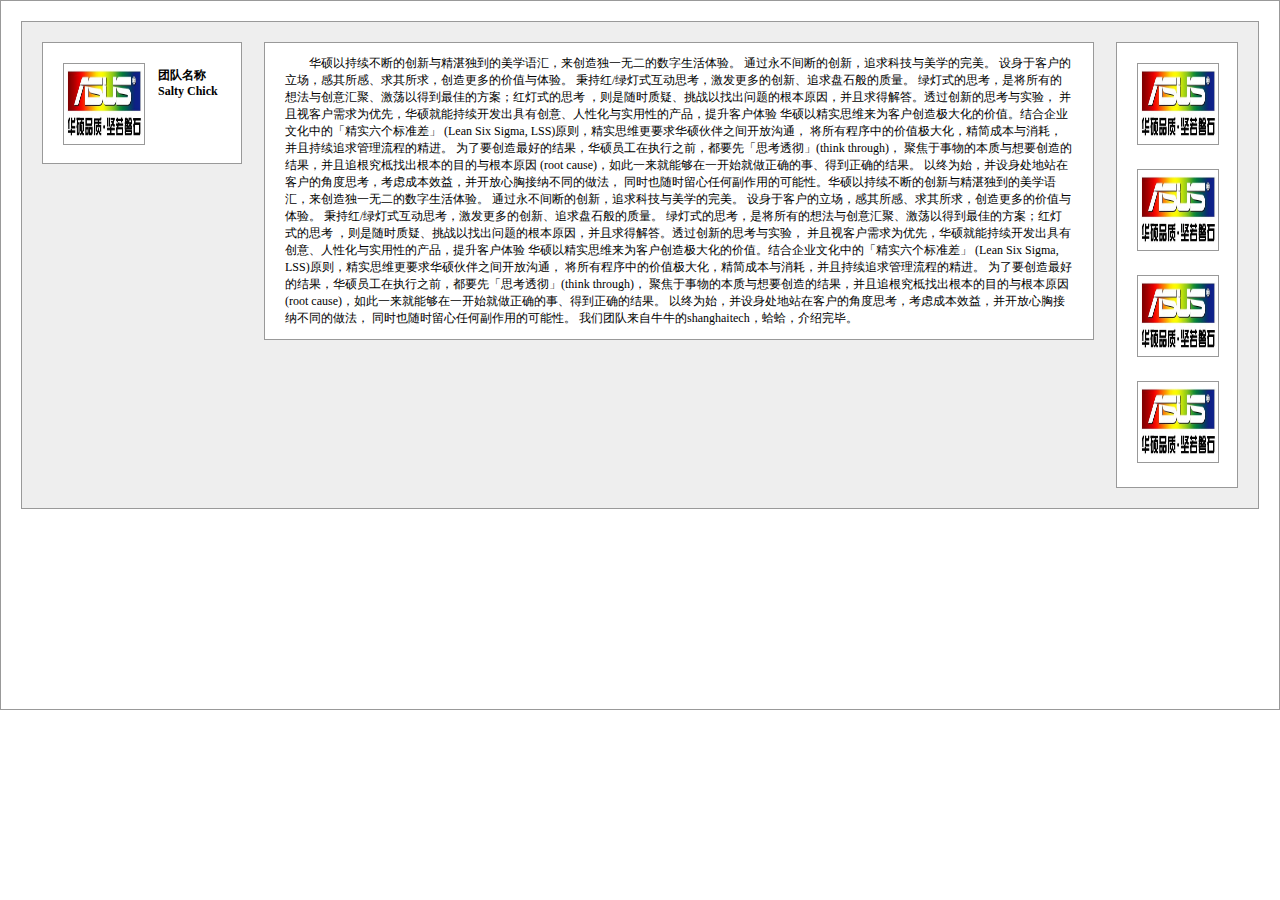
<file: task_3/jeff.html>
<!DOCTYPE html>
<html>
  <head>
    <meta charset="utf-8" content="html/css">
    <title>百度前端task3</title>
    <style media="screen" type = 'text/css'>
      body{
        margin: 0px
      }
      .out{
        border: 1px solid #999;
        margin: 0px;
        overflow: hidden;
        height: auto;
      }
      .box{
        background-color: #eee;
        font-size: 12px;
        margin: 20px;
        margin-bottom: 200px;
        padding: 20px;
        border: 1px solid #999;
        overflow: hidden;
        height: auto;
      }
      #inbox2{
        overflow: hidden;
        background-color: white;
        margin: 0px 144px 0px 222px;
        padding: 0px 20px 0px 20px;
        border: 1px solid #999;
        text-indent: 2em;
      }
      .inbox1  {
        float: left;
      }
      .inbox1 {
        margin-top: 0px;
        background-color: white;
        padding: 20px;
        border: 1px solid #999;
        width: 158px;
        height: 80px;
        margin-right: 20px;
      }
      .box img{
        padding: 0px;
        width: 80px;
        height: 80px;
        border: 1px solid #999;

      }
      .inbox1 p{
        font-weight: bold;
        display: inline-block;
        position: relative;
        right: -10px;
        top: -50px;
      }

     .box .inbox3{
        float: right;
        width: 80px;
        background-color: white;
        padding: 20px 20px 0px 20px;
        border: 1px solid #999;
      }
      .inbox3 img{
        margin-bottom: 20px;
      }

    </style>
  </head>
  <body>
    <div class="out">
      <div class="box">
        <div class="inbox1">
          <img src="jeff/a.jpg" alt="蛤蛤" />
          <p>
            团队名称 <br /> Salty Chick
          </p>
        </div>
        <div class="inbox3">
          <img src="jeff/a.jpg" alt="蛤蛤" />
          <img src="jeff/a.jpg" alt="蛤蛤" />
          <img src="jeff/a.jpg" alt="蛤蛤" />
          <img src="jeff/a.jpg" alt="蛤蛤" />
        </div>
        <div id='inbox2'>
          <p>
            华硕以持续不断的创新与精湛独到的美学语汇，来创造独一无二的数字生活体验。
            通过永不间断的创新，追求科技与美学的完美。
            设身于客户的立场，感其所感、求其所求，创造更多的价值与体验。
            秉持红/绿灯式互动思考，激发更多的创新、追求盘石般的质量。
            绿灯式的思考，是将所有的想法与创意汇聚、激荡以得到最佳的方案；红灯式的思考
            ，则是随时质疑、挑战以找出问题的根本原因，并且求得解答。透过创新的思考与实验，
            并且视客户需求为优先，华硕就能持续开发出具有创意、人性化与实用性的产品，提升客户体验
            华硕以精实思维来为客户创造极大化的价值。结合企业文化中的「精实六个标准差」
            (Lean Six Sigma, LSS)原则，精实思维更要求华硕伙伴之间开放沟通，
            将所有程序中的价值极大化，精简成本与消耗，并且持续追求管理流程的精进。
            为了要创造最好的结果，华硕员工在执行之前，都要先「思考透彻」(think through)，
            聚焦于事物的本质与想要创造的结果，并且追根究柢找出根本的目的与根本原因
            (root cause)，如此一来就能够在一开始就做正确的事、得到正确的结果。
            以终为始，并设身处地站在客户的角度思考，考虑成本效益，并开放心胸接纳不同的做法，
            同时也随时留心任何副作用的可能性。华硕以持续不断的创新与精湛独到的美学语汇，来创造独一无二的数字生活体验。
            通过永不间断的创新，追求科技与美学的完美。
            设身于客户的立场，感其所感、求其所求，创造更多的价值与体验。
            秉持红/绿灯式互动思考，激发更多的创新、追求盘石般的质量。
            绿灯式的思考，是将所有的想法与创意汇聚、激荡以得到最佳的方案；红灯式的思考
            ，则是随时质疑、挑战以找出问题的根本原因，并且求得解答。透过创新的思考与实验，
            并且视客户需求为优先，华硕就能持续开发出具有创意、人性化与实用性的产品，提升客户体验
            华硕以精实思维来为客户创造极大化的价值。结合企业文化中的「精实六个标准差」
            (Lean Six Sigma, LSS)原则，精实思维更要求华硕伙伴之间开放沟通，
            将所有程序中的价值极大化，精简成本与消耗，并且持续追求管理流程的精进。
            为了要创造最好的结果，华硕员工在执行之前，都要先「思考透彻」(think through)，
            聚焦于事物的本质与想要创造的结果，并且追根究柢找出根本的目的与根本原因
            (root cause)，如此一来就能够在一开始就做正确的事、得到正确的结果。
            以终为始，并设身处地站在客户的角度思考，考虑成本效益，并开放心胸接纳不同的做法，
            同时也随时留心任何副作用的可能性。
            我们团队来自牛牛的shanghaitech，蛤蛤，介绍完毕。
          </p>
        </div>
    </div>
  </div>
  </body>
</html>
</file>
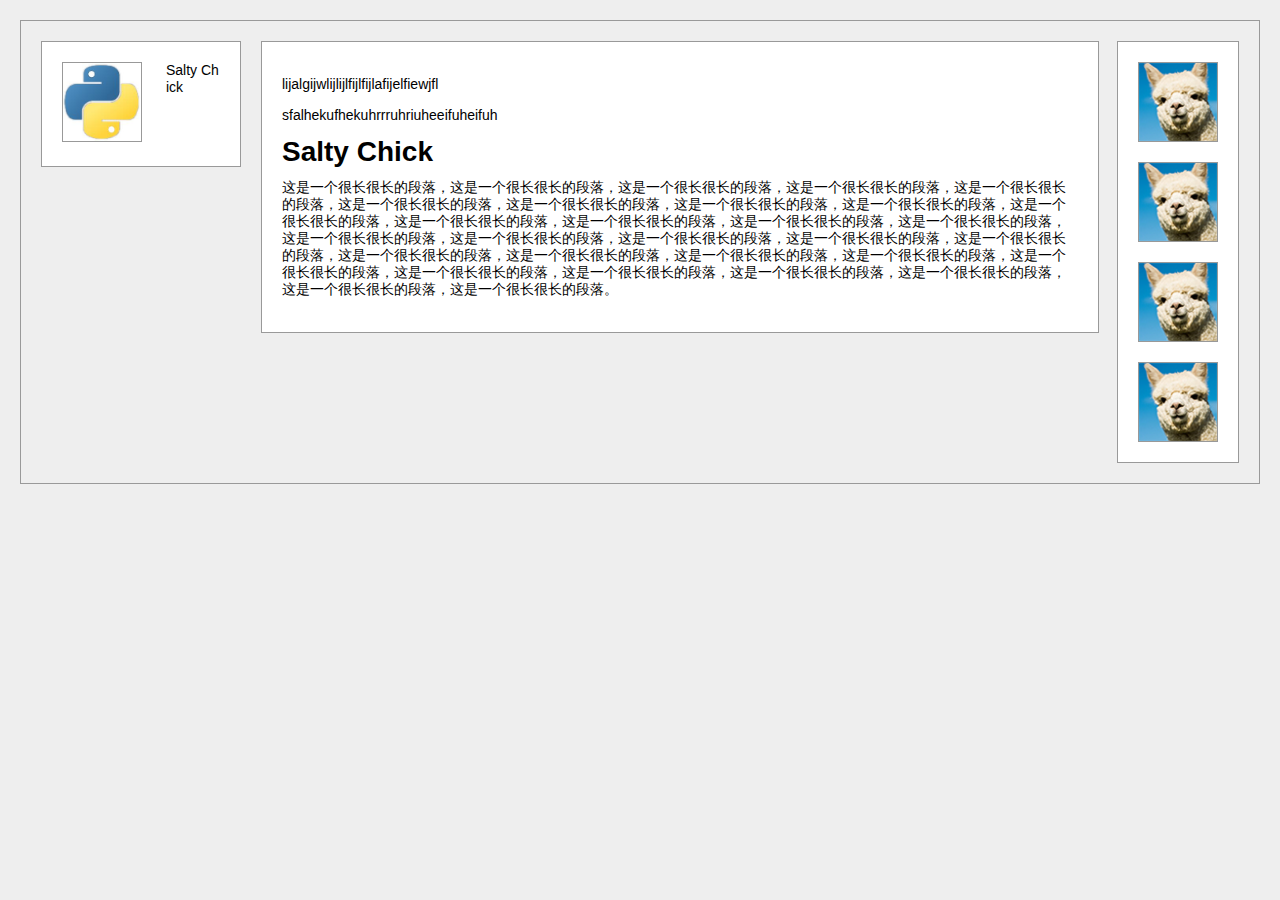
<file: task_3/xudfy.html>
<!DOCTYPE html>
<html>
  <head>
    <link rel="Shrotcut Icon" href="http://ife.baidu.com/asset/img/favicon.ico" />
    <title>Salty&nbsp;Chick</title>
    <link rel="stylesheet" href="xudfy/xudfy.css" />
    <meta charset="utf-8" />
  </head>
  <body>
    <div class="left-holder">
      <div class="logo">
        <img src="xudfy/logo.jpg" alt="团队logo" />
      </div>
      <div class="team-name">Salty&nbsp;Chick</div>
    </div>
    <div class="right-holder">
      <div class="logo-1">
        <img src="xudfy/1.jpg" alt="1logo" />
      </div>
      <div class="logo-1">
        <img src="xudfy/2.jpg" alt="1logo" />
      </div>
      <div class="logo-1">
        <img src="xudfy/3.jpg" alt="1logo" />
      </div>
      <div class="logo-1 last">
        <img src="xudfy/4.jpg" alt="1logo" />
      </div>
    </div>
    <div class="inc">
      <p>lijalgijwlijlijlfijlfijlafijelfiewjfl</p>
      <p>sfalhekufhekuhrrruhriuheeifuheifuh</p>
      <h1>Salty&nbsp;Chick</h1>
      <p>这是一个很长很长的段落，这是一个很长很长的段落，这是一个很长很长的段落，这是一个很长很长的段落，这是一个很长很长的段落，这是一个很长很长的段落，这是一个很长很长的段落，这是一个很长很长的段落，这是一个很长很长的段落，这是一个很长很长的段落，这是一个很长很长的段落，这是一个很长很长的段落，这是一个很长很长的段落，这是一个很长很长的段落，这是一个很长很长的段落，这是一个很长很长的段落，这是一个很长很长的段落，这是一个很长很长的段落，这是一个很长很长的段落，这是一个很长很长的段落，这是一个很长很长的段落，这是一个很长很长的段落，这是一个很长很长的段落，这是一个很长很长的段落，这是一个很长很长的段落，这是一个很长很长的段落，这是一个很长很长的段落，这是一个很长很长的段落，这是一个很长很长的段落，这是一个很长很长的段落。
      </p>
    </div>

  </body>
</html>
</file>
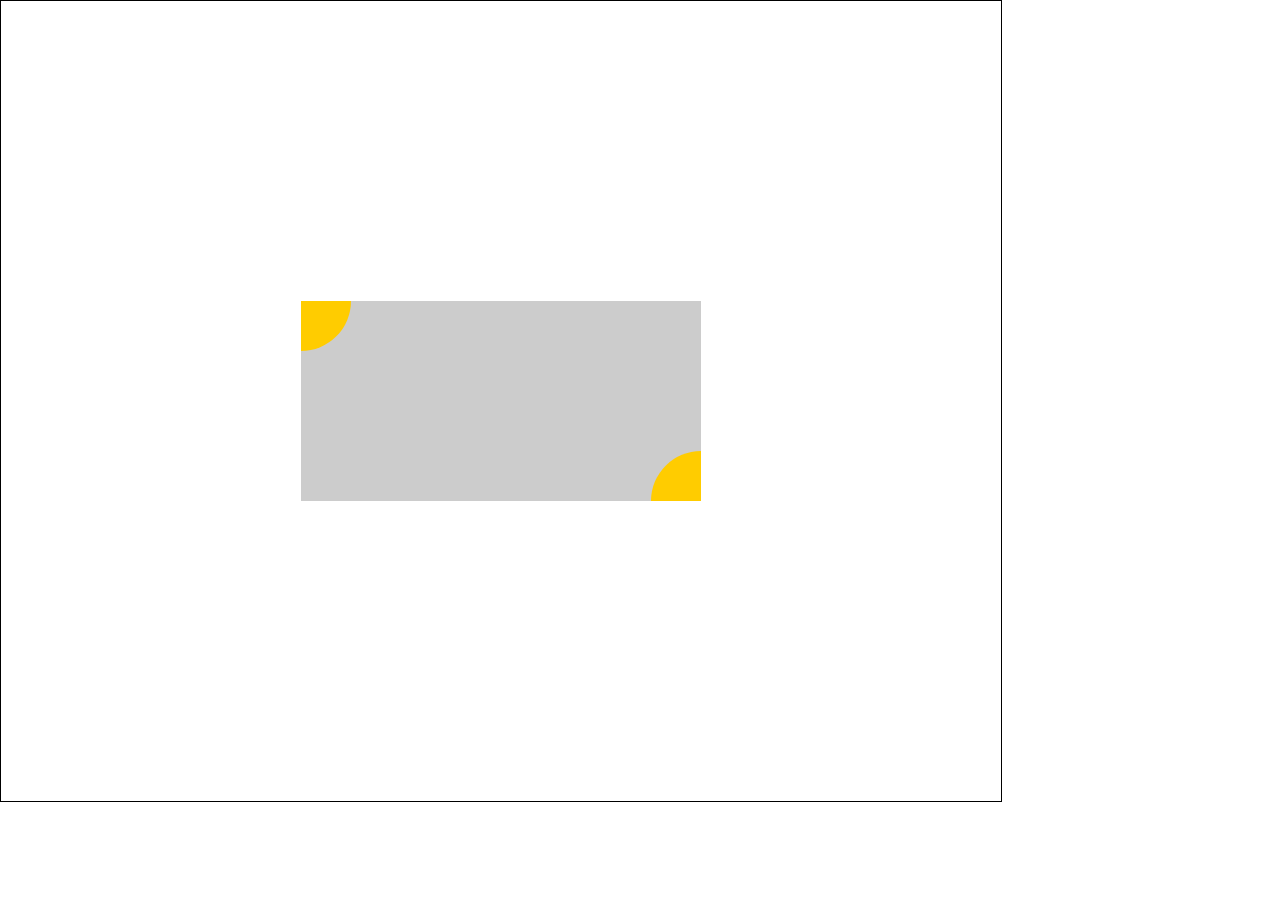
<file: task_4/Jeff_task4.html>
<!DOCTYPE html>
<html>
  <head>
    <meta charset="utf-8">
    <title>task4</title>
    <style type="text/css"media="screen">
      body{
        margin: 0px;
        padding: 0px;
      }
      .main{
        position: relative;
        width: 1000px;
        height: 800px;
        border: 1px solid #000000
      }
      .box{
        width: 400px;
        height: 200px;
        background-color: #ccc;
        position: absolute;
        left: 50%;
        top:50%;
        margin: -100px  0 0 -200px;
        overflow: hidden;
      }
      .sector1{
        position: relative;
        width:100px;
        height: 100px;
        background-color: #fc0;
        border-radius: 50px;
        left:-50px;
        top:-50px;
      }
      .sector2{
        position: relative;
        width:100px;
        height: 100px;
        background-color: #fc0;
        border-radius: 50px;
        left:350px;
        top:50px;

      }
    </style>
  </head>
  <body>
    <div class="main">
      <div class="box">
        <div class="sector1">
        </div>
        <div class="sector2">
        </div>
      </div>
    </div>

  </body>
</html>
</file>
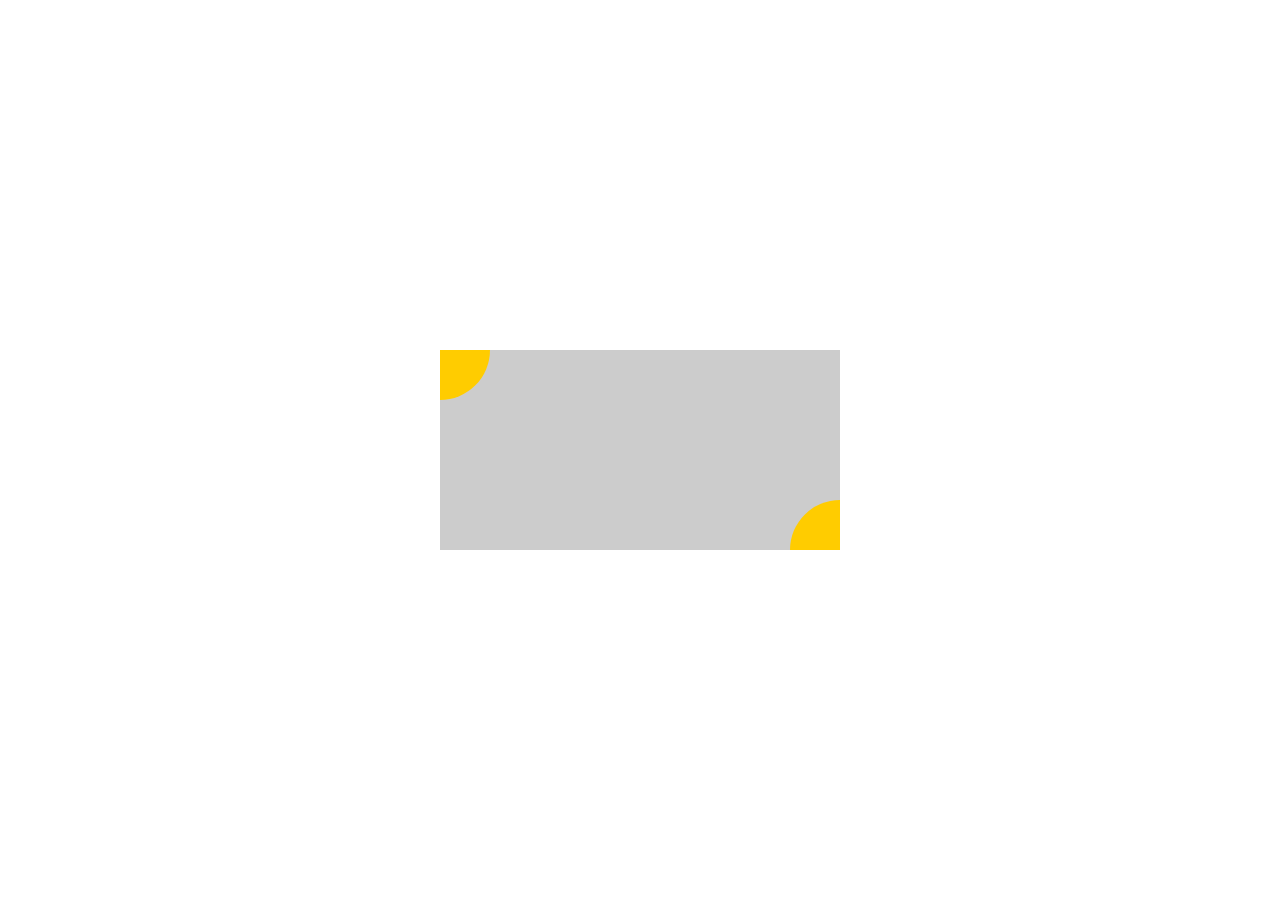
<file: task_4/xudfy.html>
<!DOCTYPE html>
<html>
  <head>
    <meta charset="utf-8" />
    <title>About center</title>
    <link rel="shortcut icon" href="http://ife.baidu.com/asset/favicon.ico" />
    <link rel="stylesheet" href="xudfy/xudfy.css" />
  </head>
  <body>
    <div class="center-holder">
      <div class="left-sector" ></div>
      <div class="right-sector"></div>
    </div>
  </body>
</html>
</file>
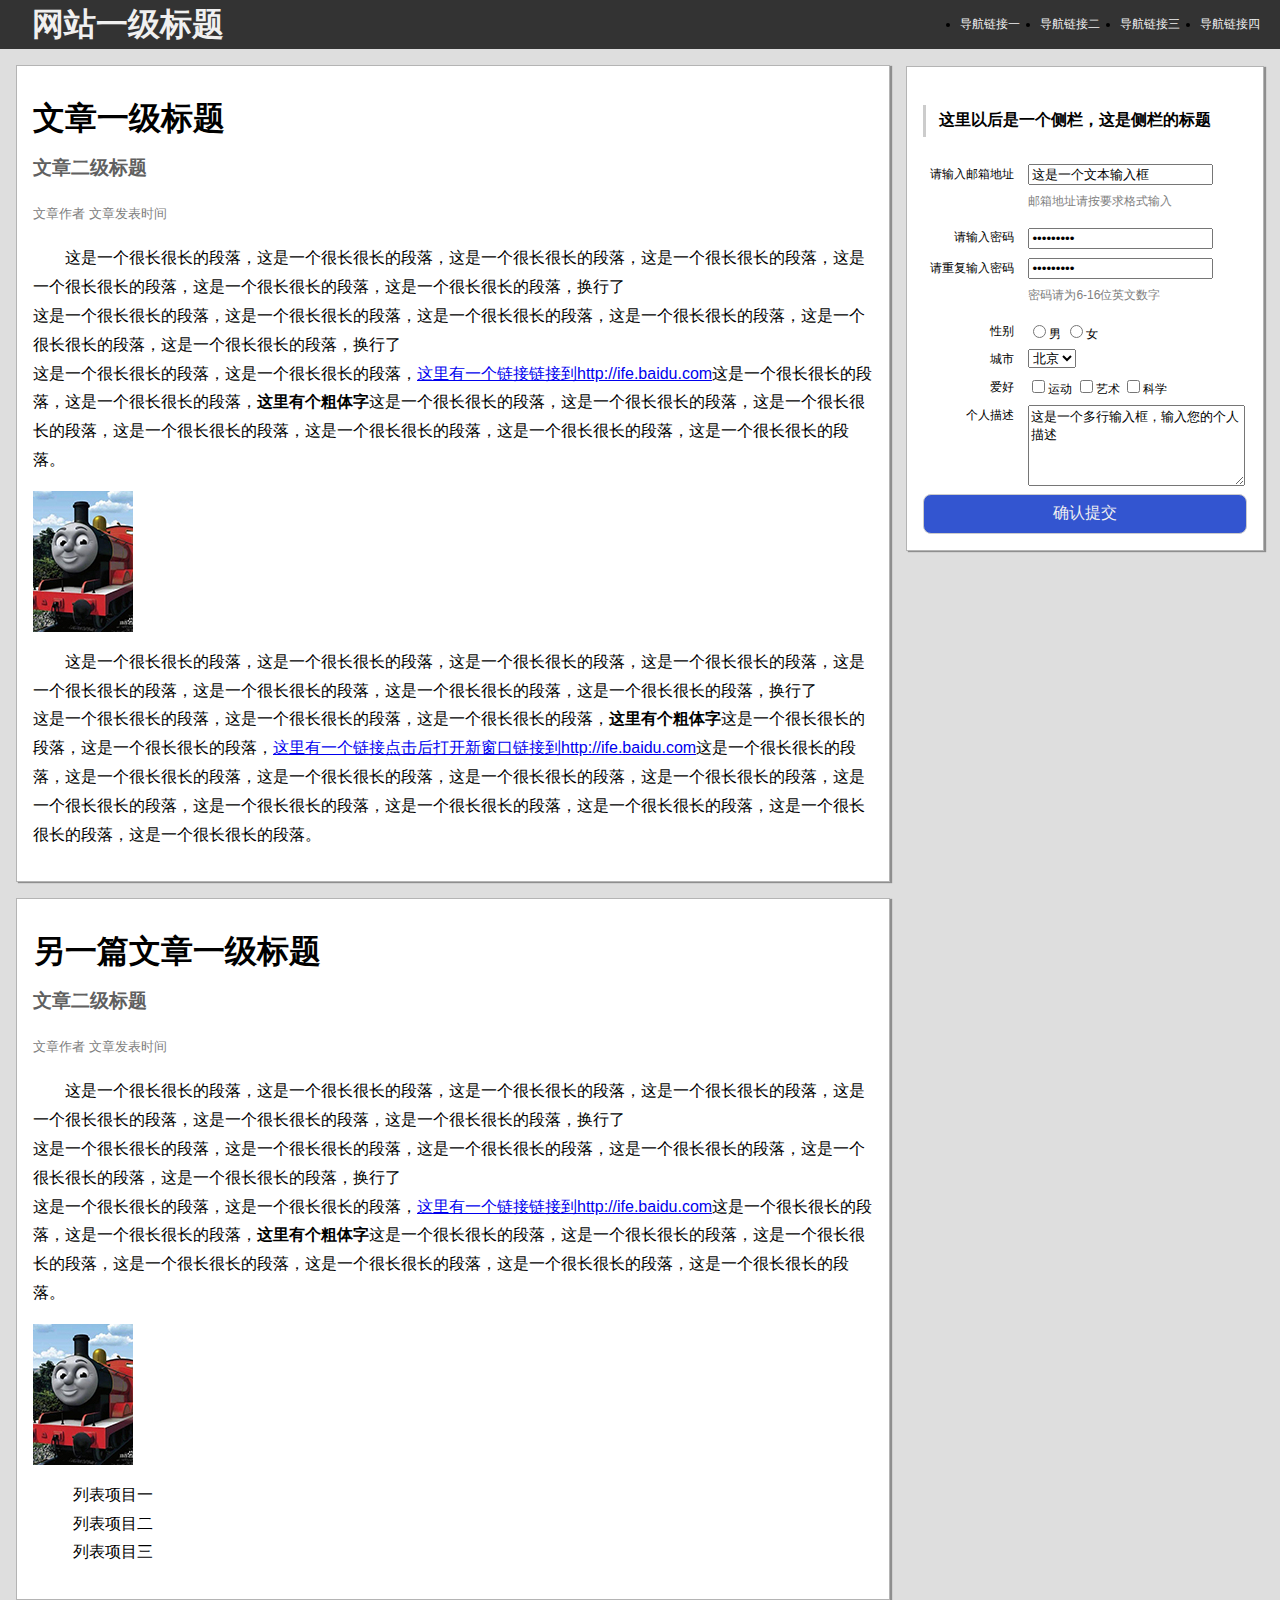
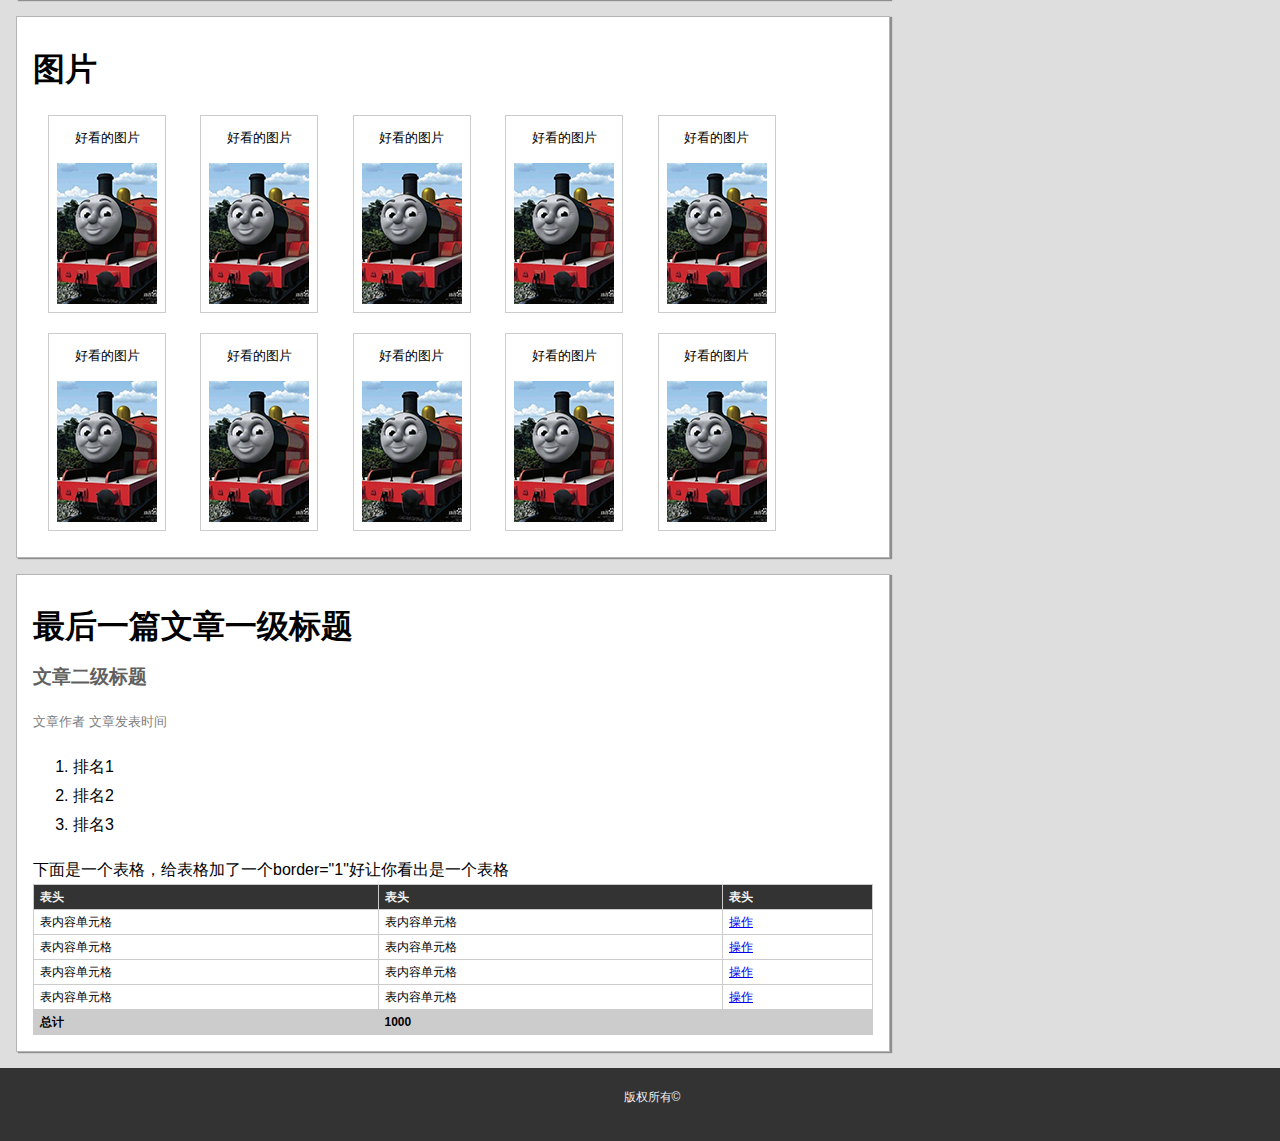
<file: task_5/xudfy.html>
<!DOCTYPE html>
<html>
<head>
  <title>网站</title>
  <meta charset="utf-8" />
  <meta name="description" content="ife_task1_by_xudfy" />
  <link rel="Shortcut icon" href="http://ife.baidu.com/asset/img/favicon.ico" />
  <link rel="stylesheet" href="xudfy/xudfy.css"
</head>
<body>
  <header>
    <h1>网站一级标题</h1>
    <!--<img src="http://www.baidu.com/img/baidu_jgylogo3.png" />-->
    <nav>
      <ul>
        <li><a href="xudfy.html">导航链接一</a></li>
        <li><a href="xudfy.html">导航链接二</a></li>
        <li><a href="xudfy.html">导航链接三</a></li>
        <li><a href="xudfy.html">导航链接四</a></li>
      </ul>
    </nav>
  </header>

  <article>
    <h1>文章一级标题</h1>
    <h2>文章二级标题</h2>
    <span class="author">文章作者</span>&nbsp;<time>文章发表时间</time>
    <p>这是一个很长很长的段落，这是一个很长很长的段落，这是一个很长很长的段落，这是一个很长很长的段落，这是一个很长很长的段落，这是一个很长很长的段落，这是一个很长很长的段落，换行了<br />这是一个很长很长的段落，这是一个很长很长的段落，这是一个很长很长的段落，这是一个很长很长的段落，这是一个很长很长的段落，这是一个很长很长的段落，换行了<br />这是一个很长很长的段落，这是一个很长很长的段落，<a href="http://ife.baidu.com">这里有一个链接链接到http://ife.baidu.com</a>这是一个很长很长的段落，这是一个很长很长的段落，<b>这里有个粗体字</b>这是一个很长很长的段落，这是一个很长很长的段落，这是一个很长很长的段落，这是一个很长很长的段落，这是一个很长很长的段落，这是一个很长很长的段落，这是一个很长很长的段落。
    </p>
    <img src="xudfy/a.jpg" />
    <p>这是一个很长很长的段落，这是一个很长很长的段落，这是一个很长很长的段落，这是一个很长很长的段落，这是一个很长很长的段落，这是一个很长很长的段落，这是一个很长很长的段落，这是一个很长很长的段落，换行了<br />这是一个很长很长的段落，这是一个很长很长的段落，这是一个很长很长的段落，<b>这里有个粗体字</b>这是一个很长很长的段落，这是一个很长很长的段落，<a href="http://ife.baidu.com" target="_blank">这里有一个链接点击后打开新窗口链接到http://ife.baidu.com</a>这是一个很长很长的段落，这是一个很长很长的段落，这是一个很长很长的段落，这是一个很长很长的段落，这是一个很长很长的段落，这是一个很长很长的段落，这是一个很长很长的段落，这是一个很长很长的段落，这是一个很长很长的段落，这是一个很长很长的段落，这是一个很长很长的段落。
    </p>
  </article>

  <article>
    <h1>另一篇文章一级标题</h1>
    <h2>文章二级标题</h2>
    <span class="author">文章作者</span>&nbsp;<time>文章发表时间</time>
    <p>这是一个很长很长的段落，这是一个很长很长的段落，这是一个很长很长的段落，这是一个很长很长的段落，这是一个很长很长的段落，这是一个很长很长的段落，这是一个很长很长的段落，换行了<br />这是一个很长很长的段落，这是一个很长很长的段落，这是一个很长很长的段落，这是一个很长很长的段落，这是一个很长很长的段落，这是一个很长很长的段落，换行了<br />这是一个很长很长的段落，这是一个很长很长的段落，<a href="http://ife.baidu.com">这里有一个链接链接到http://ife.baidu.com</a>这是一个很长很长的段落，这是一个很长很长的段落，<b>这里有个粗体字</b>这是一个很长很长的段落，这是一个很长很长的段落，这是一个很长很长的段落，这是一个很长很长的段落，这是一个很长很长的段落，这是一个很长很长的段落，这是一个很长很长的段落。
    </p>
    <img src="xudfy/a.jpg" />
    <ul>
      <li>列表项目一</li>
      <li>列表项目二</li>
      <li>列表项目三</li>
    </ul>
  </article>

  <article>
    <h1>图片</h1>
    <figure>
      <figcaption>好看的图片</figcaption>
      <img src="xudfy/a.jpg" />
    </figure>
    <figure>
      <figcaption>好看的图片</figcaption>
      <img src="xudfy/a.jpg" />
    </figure>
    <figure>
      <figcaption>好看的图片</figcaption>
      <img src="xudfy/a.jpg" />
    </figure>
    <figure>
      <figcaption>好看的图片</figcaption>
      <img src="xudfy/a.jpg" />
    </figure>
    <figure>
      <figcaption>好看的图片</figcaption>
      <img src="xudfy/a.jpg" />
    </figure>
    <figure>
      <figcaption>好看的图片</figcaption>
      <img src="xudfy/a.jpg" />
    </figure>
    <figure>
      <figcaption>好看的图片</figcaption>
      <img src="xudfy/a.jpg" />
    </figure>
    <figure>
      <figcaption>好看的图片</figcaption>
      <img src="xudfy/a.jpg" />
    </figure>
    <figure>
      <figcaption>好看的图片</figcaption>
      <img src="xudfy/a.jpg" />
    </figure>
    <figure>
      <figcaption>好看的图片</figcaption>
      <img src="xudfy/a.jpg" />
    </figure>
  </article>

  <article>
    <h1>最后一篇文章一级标题</h1>
    <h2>文章二级标题</h2>
    <span class="author">文章作者</span>&nbsp;<time>文章发表时间</time>
    <ol type="1.">
      <li>排名1</li>
      <li>排名2</li>
      <li>排名3</li>
    </ol>
    <span>下面是一个表格，给表格加了一个border="1"好让你看出是一个表格</span>
    <table border="1">
      <tr>
        <th>表头</th>
        <th>表头</th>
        <th>表头</th>
      </tr>
      <tr>
        <td>表内容单元格</td>
        <td>表内容单元格</td>
        <td><a href="xudfy.html" target="_blank">操作</a></td>
      </tr>
      <tr>
        <td>表内容单元格</td>
        <td>表内容单元格</td>
        <td><a href="xudfy.html" target="_blank">操作</a></td>
      </tr>
      <tr>
        <td>表内容单元格</td>
        <td>表内容单元格</td>
        <td><a href="xudfy.html" target="_blank">操作</a></td>
      </tr>
      <tr>
        <td>表内容单元格</td>
        <td>表内容单元格</td>
        <td><a href="xudfy.html" target="_blank">操作</a></td>
      </tr>
      <tr class="total">
        <td>总计</td>
        <td colspan="2">1000</td>
      </tr>
    </table>
  </article>
  <aside>
    <h1><span class="side-h"></span><span>这里以后是一个侧栏，这是侧栏的标题</span></hi>
    <h2 style="display:none">侧栏注册窗口标题</h2>
    <form>
      <table>
        <tr>
          <td class="form-name">请输入邮箱地址</td>
          <td><input type="text" name="email_name" value="这是一个文本输入框" />
            <p>邮箱地址请按要求格式输入</p>
          </td>
        </tr>
      <tr>
        <td class="form-name">
          <label for="pwd">请输入密码</label>
        </td>
        <td>
          <input type="password" name="pwd" id="pwd" value="这是一个文本输入框" />
        </td>
      </tr>
      <tr>
        <td class="form-name">
          <label for="pwd_again">请重复输入密码</label>
        </td>
        <td>
          <input type="password" name="pwd_again" id="pwd_again" value="这是一个文本输入框" />
          <p>密码请为6-16位英文数字</p>
        </td>
      </tr>
      <tr>
        <td class="form-name">
          <span>性别</span>
        </td>
        <td>
          <input type="radio" name="gender" value="male" />男
          <input type="radio" name="gender" value="female" />女
        </td>
      </tr>
      <tr>
        <td class="form-name">
          <span>城市</span>
        </td>
        <td>
          <select name="city">
          <option value="北京">北京</option>
          <option value="上海">上海</option>
          <option value="南京">南京</option>
          </select>
        </td>
      </tr>
      <tr>
        <td class="form-name">
          <span>爱好</span>
        </td>
        <td>
          <input type="checkbox" name="hobby" value="sports" />运动
          <input type="checkbox" name="hobby" value="arts" />艺术
          <input type="checkbox" name="hobby" value="science" />科学
        </td>
      </tr>
      <tr>
        <td class="form-name">
          <span>个人描述</span>
        </td>
        <td>
          <textarea name="self" rows="5">这是一个多行输入框，输入您的个人描述</textarea>
        </td>
      </tr>
      </table>
      <input type="submit" value="确认提交" />
    </form>
  </aside>
  <footer>
    <span>版权所有&copy;</span>
  </footer>
</body>
</html>
</file>
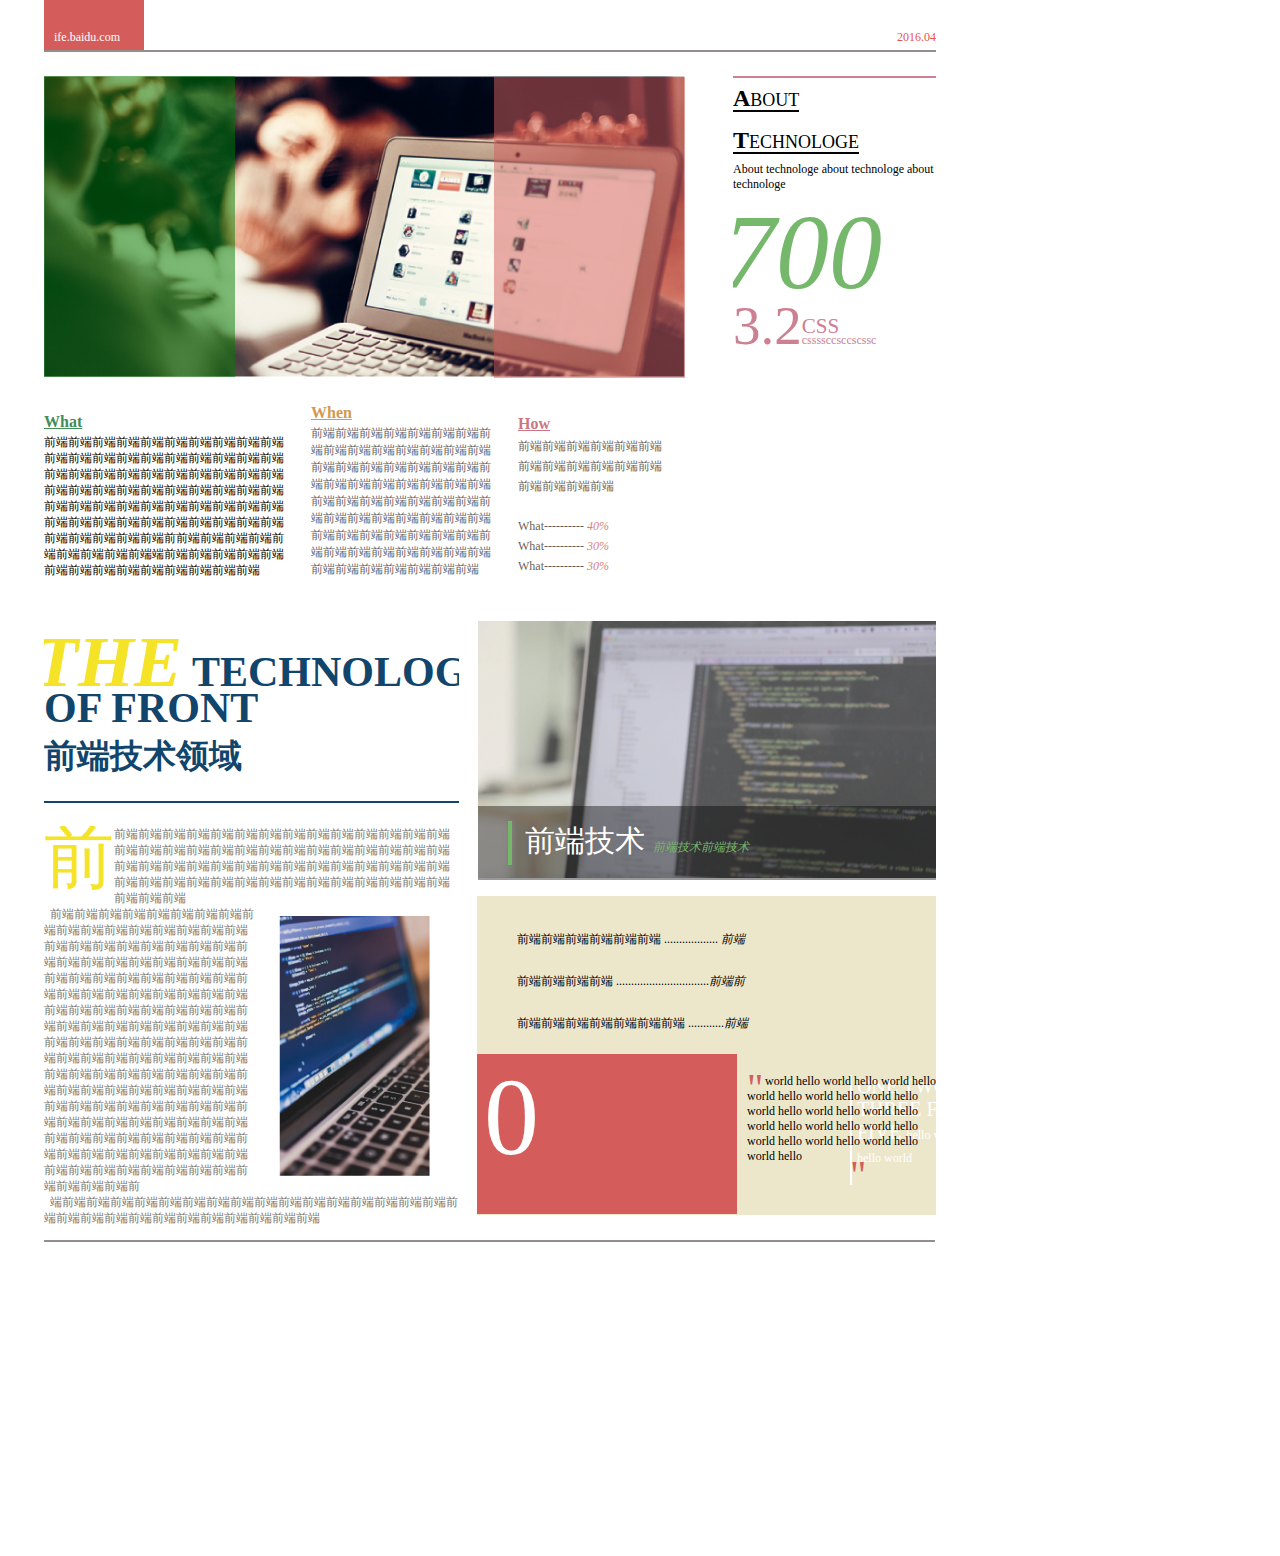
<file: task_6/Jeff_task6.html>
<!DOCTYPE html>
<html>
<head>
  <meta http-equiv="Content-Type" content="text/html; charset=utf-8">
  <link rel="stylesheet" href="jeff/jeff_task6.css" media="screen"  charset="utf-8">
  <title>task6</title>
</head>
  <body>
    <div class="top">
      <div class="bgcred1">
        <p>
          ife.baidu.com
        </p>
      </div>
        <span>
          2016.04
        </span>
    </div>
    <div class="clearfix"></div>
   <!-- tophead finished -->
   <div class="righttop">
     <div class="clearfix"></div>
     <div class="">
       <span class="span1"><span class="first-letter">A</span>BOUT<br><span class="first-letter">T</span>ECHNOLOGE</span>
       <span class="span2"><br />About technologe about technologe about technologe<br /></span>
       <span class="span3">700<br /></span>
       <span class="span4">3.2<br /></span>
       <span class="span5">CSS<br /></span>
       <span class="span6">cssssccsccscssc<br /></span>
     </div>
    <div class="clearfix"></div>
   </div>
      <!-- top_right finished -->
    <div class="lefttop">
      <img src="jeff/img/a.png" alt="蛤蛤" />
      <div class="green"></div>
      <div class="red"></div>
    </div>
    <!-- top left finished -->
    <div class="article">
      <div class="para1">
        <span class="what">What</span>
        <p>
          前端前端前端前端前端前端前端前端前端前端前端前端前端前端前端前端前端前端前端前端前端前端前端前端前端前端前端前端前端前端前端前端前端前端前端前端前端前端前端前端前端前端前端前端前端前端前端前端前端前端前端前端前端前端前端前端前端前端前端前端前端前端前端前端前端前前端前端前端前端前端前端前端前端前端端前端前端前端前端前端前端前端前端前端前端前端前端前端前端
        </p>
      </div>
      <div class="para2">
        <span class="when">When</span>
        <p>
          前端前端前端前端前端前端前端前端前端前端前端前端前端前端前端前端前端前端前端前端前端前端前端前端前端前端前端前端前端前端前端前端前端前端前端前端前端前端前端前端前端前端前端前端前端前端前端前端前端前端前端前端前端前端前端前端前端前端前端前端前端前端前端前端前端前端前端
        </p>
      </div>
      <div class="para3">
        <span class="how">How</span>
        <p>
          前端前端前端前端前端前端前端前端前端前端前端前端前端前端前端前端 <br><br>
        </p>
        <p>
          What---------- <span>40%</span>
        </p>
        <p>
          What---------- <span>30%</span>
        </p>
        <p>
          What---------- <span>30%</span>
        </p>
      </div>
      </div>
      <!-- article finished -->
      <div class="midright">
        <img src="jeff/img/b.png" alt="哈哈" />
        <div class="grey"></div>
        <div class="chara">
        <p>
          前端技术 <span>前端技术前端技术</span>
        </p>
        </div>
      </div>
      <!-- midright finished -->
      <div class="midleft">
        <p class="line1"><span class="the">THE</span>TECHNOLOGE </p>
        <p class="line2">OF FRONT</p>
        <p class="line3">前端技术领域</p>
      </div>
      <!--  midleft finished-->
      <div class="clearfix"></div>
      <div class="bottomright">
        <ul>
          <li>前端前端前端前端前端前端 .................. <span>前端</span></li>
          <li>前端前端前端前端 ...............................<span>前端前</span></li>
          <li>前端前端前端前端前端前端前端 ............<span>前端</span></li>
        </ul>
        <div class="red">
          <span>0</span>
          <div class="text">
            <p>
              ONE TWO <br />THREE FOUR FIVE
              <span>hello world hello world hello world</span>
            </p>
          </div>
        </div>
        <div class="helloworld">
          <span>"</span><p>&nbsp;&nbsp;&nbsp;&nbsp;&nbsp; world hello  world hello world hello world hello world hello world hello world hello world hello world hello world hello world hello world hello world hello world hello world hello world hello </p><span1>"</span1>
        </div>
      </div>
      <!-- bottomight finished  -->
      <div class="bottomleft">
        <div class="qian">
          <p>前</p>
          <div class="clearfix"></div>
        </div>
        <p>
          <span>前端前端前端前端前端前端前端前端前端前端前端前端前端前端前端前端前端前端前端前端前端前端前端前端前端前端前端前端前端前端前端前端前端前端前端前端前端前端前端前端前端前端前端前端前端前端前端前端前端前端前端前端前端前端前端前端前端前端前端</span><div class="texta">&nbsp;&nbsp;前端前端前端前端前端前端前端前端前端前端前端前端前端前端前端前端前端前端前端前端前端前端前端前端前端前端前端前端前端前端前端前端前端前端前端前端前端前端前端前端前端前端前端前端前端前端前端前端前端前端前端前端前端前端前端前端前端前端前端前端前端前端前端前端前端前端前端前端前端前端前端前端前端前端前端前端前端前端前端前端前端前端前端前端前端前端前端前端前端前端前端前端前端前端前端前端前端前端前端前端前端前端前端前端前端前端前端前端前端前端前端前端前端前端前端前端前端前端前端前端前端前端前端前端前端前端前端前端前端前端前端前端前端前端前端前端前端前端前端前端前端前端前端前端前端前端前端前端前</div>&nbsp;&nbsp;端前端前端前端前端前端前端前端前端前端前端前端前端前端前端前端前端前端前端前端前端前端前端前端前端前端前端前端前端
        </p>
        <img src="jeff/img/c.png" alt="蛤蛤" />
      </div>
      <div class="foot">
      </div>

  </body>
</html>
</file>
<file: task_2/xudfy/xudfy.css>
body {
  width:100%;
  font-family: sans-serif,Arial,Helvetica,"微软雅黑";
  font-size: 16px;
  line-height: 1.8em;
  margin:0;
  background-color: #DEDEDE;
}

header,footer{
  padding:10px 0 10px 2em;
  color:#F0F0F0;
  background-color: #333333;
}

footer{
  height: 4em;
  padding-top: 15px;
  font-size: 12px;
  text-align: center;
}

header h1,img {
  display: inline;
  vertical-align: middle;
}
nav{
  display: block;
  float:right;
}
nav ul{
  margin:0;
  color: #000;
  list-style-type: disc;
}
nav a{
  width:auto;
  text-decoration: none;
  color: #F0F0F0;
}
nav a:hover{
  color:#a6a6a6;
}
nav li{
  display:list-item;
  width:80px;
  font-size: 12px;
  float:left;
}

article,aside{
  margin:1em;
  padding:1em;
  border-width:1px;
  border-style: solid;
  border-color: #b4b4b4;
  box-shadow: 2px 1px 1px #8e8e8e;
  background-color: #FFF;
}

p{
  text-indent: 2em;
}

article h2{
  font-size: 1.2em;
  color:#606060;
}

article span.author,time{
  font-size:0.8em;
  color:#808080;
}

article figure{
  display: table;
  padding:0.5em;
  border-style: solid;
  border-width: 1px;
  border-color: #ccc;
}
figcaption{
  text-align: center;
  font-size: 0.8em;
  margin-bottom: 0.8em;
}

article ul{
  list-style-type: none;
}

article table{
  width:100%;
  border-collapse: collapse;
  border: 1px solid #ccc;
  font-size: 12px;
}
article th,td{
  padding:0.5em 0.5em;
  line-height: 1em;
}

article th{
  color:#f0f0f0;
  text-align: left;
  background-color: #333;
}

article tr.total{
  font-weight: bold;
  background-color: #ccc;
}

aside h1 span{
  vertical-align: middle;
  font-size:16px;
}

span.side-h{
  display: inline-block;
  margin-right: 0.8em;
  width:3px;
  height:2em;
  background-color: #ccc;
}

aside table{
  font-size: 12px;
  width:100%;
}

aside table p{
  text-indent: 0;
  margin:0.8em 0 1em;
  color:#808080;
}

aside td{
  padding:0.3em 0.5em;
}

aside td.form-name{
  padding-top: 0.6em;
  width:30%;
  vertical-align: top;
  text-align: right;
}

aside textarea{
  width:100%;
}
aside input[type="submit"]{
  width:100%;
  height:2.5em;
  font-size: 16px;
  font-family: sans-serif,Arial,Helvetica,"黑体";
  color:#f0f0f0;
  background-color: #3355D0;
  border:1px solid #ccc;
  border-radius: 0.5em;
}
</file>
<file: task_3/xudfy/xudfy.css>
html{
  font-family:Arial,Helvetica,"微软雅黑";
  font-size:14px;
  line-height: 17px;
}

body{
  margin:20px;
  padding:20px;
  display: table;
  border:1px solid #999;
  background-color: #eee;
}
.left-holder,.right-holder {
  position: relative;
  padding:20px;
  width:158px;
  float:left;
  border:1px solid #999;
  background-color: #fff;
}
.logo-1{
  width:78px;
  height:78px;
  overflow: hidden;
  margin: 0 auto 20px;
  border:1px solid #999;
}

img{
  width: 100%;
  height: 100%;

}

.logo{
  width:78px;
  height:78px;
  margin: 0 20px 0 0;
  overflow: hidden;
  border:1px solid #999;
  display: inline-block;
}
.team-name{
  display: inline-block;
  vertical-align: top;
  width:53px;
  word-wrap: break-word;
}
.right-holder{
  width:80px;
  float:right;
}
.inc{
  background-color: #fff;
  padding: 20px;
  border:1px solid #999;
  margin:0 140px 0 220px;
}
.last{
  margin:0;
}
</file>
<file: task_4/xudfy/xudfy.css>
.center-holder{
  width:400px;
  height:200px;
  position: absolute;
  top:50%;
  left:50%;
  margin-left: -200px;
  margin-top: -100px;
  background-color: #ccc;
}

.left-sector {
  width:50px;
  height: 50px;
  position: absolute;
  top:0;
  left:0;
  border-bottom-right-radius: 50px;
  background-color: #fc0;
}

.right-sector{
  width:50px;
  height: 50px;
  position: absolute;
  bottom:0;
  right:0;
  border-top-left-radius:50px;
  background-color: #fc0;
}
</file>
<file: task_5/xudfy/xudfy.css>
body {
  width:100%;
  font-family: sans-serif,Arial,Helvetica,"微软雅黑";
  font-size: 16px;
  line-height: 1.8em;
  margin:0;
  background-color: #DEDEDE;
}

header,footer{
  padding:10px 0 10px 2em;
  color:#F0F0F0;
  background-color: #333333;
}

footer{
  height: 4em;
  padding-top: 15px;
  font-size: 12px;
  text-align: center;
}

header h1,img {
  display: inline;
  vertical-align: middle;
}
nav{
  display: block;
  float:right;
}
nav ul{
  margin:0;
  color: #000;
  list-style-type: disc;
}
nav a{
  width:auto;
  text-decoration: none;
  color: #F0F0F0;
}
nav a:hover{
  color:#a6a6a6;
}
nav li{
  display:list-item;
  width:80px;
  font-size: 12px;
  float:left;
}

article,aside{
  margin:1em;
  padding:1em;
  border-width:1px;
  border-style: solid;
  border-color: #b4b4b4;
  box-shadow: 2px 1px 1px #8e8e8e;
  background-color: #FFF;
}
article {
  margin-right: 390px;
}

aside{
  position:absolute;
  right:0;
  top:50px;
  width:324px;
}

p{
  text-indent: 2em;
}

article h2{
  font-size: 1.2em;
  color:#606060;
}

article span.author,time{
  font-size:0.8em;
  color:#808080;
}

article figure{
  display: inline-block;
  padding:0.5em;
  margin:10px 15px;
  border-style: solid;
  border-width: 1px;
  border-color: #ccc;
}
figcaption{
  text-align: center;
  font-size: 0.8em;
  margin-bottom: 0.8em;
}

article ul{
  list-style-type: none;
}

article table{
  width:100%;
  border-collapse: collapse;
  border: 1px solid #ccc;
  font-size: 12px;
}
article th, td{
  padding:0.5em 0.5em;
  line-height: 1em;
}

article th{
  color:#f0f0f0;
  text-align: left;
  background-color: #333;
}

article tr.total{
  font-weight: bold;
  background-color: #ccc;
}

aside h1 span{
  vertical-align: middle;
  font-size:16px;
}

span.side-h{
  display: inline-block;
  margin-right: 0.8em;
  width:3px;
  height:2em;
  background-color: #ccc;
}

aside table{
  font-size: 12px;
  width:100%;
}

aside table p{
  text-indent: 0;
  margin:0.8em 0 1em;
  color:#808080;
}

aside td{
  padding:0.3em 0.5em;
}

aside td.form-name{
  padding-top: 0.6em;
  padding-left: 0em;
  width:30%;
  vertical-align: top;
  text-align: right;
}

aside textarea{
  width:100%;
}
aside input[type="submit"]{
  width:100%;
  height:2.5em;
  font-size: 16px;
  font-family: sans-serif,Arial,Helvetica,"黑体";
  color:#f0f0f0;
  background-color: #3355D0;
  border:1px solid #ccc;
  border-radius: 0.5em;
}
</file>
<file: task_6/jeff/jeff_task6.css>
*{
  margin: 0px;
  overflow: hidden;
  font-size: 12px;
}

body{
  width: 980px;
}

.clearfix{
  clear: both;
}
.top{
  border-bottom:solid #938e8c 2px;
  height: 50px;
  background-color: white;
  margin-left: 44px;
  margin-right: 44px;
}

.top .bgcred1{
  margin-left: 0px;
  color: #ffffff;
  font-family: "MicrosoftJhengHei";
  display: inline-block;
  width: 100px;
  height: 50px;
  background-color:rgb(212, 93, 92) ;
}

.top>span {
  color: rgb(230, 83, 82);
  float:right;
  margin-top: 30px;
}

.top .bgcred1 p{
  margin-top: 30px;
  margin-left: 10px;
}

/*top head finished*/

.righttop{
  display: block;
  float: right;
  margin: 24px 44px auto auto;
  border-top: solid #cc8091 2px;
  margin-left: 44px;
  width:203px;
  height: 301px;
}

.righttop .first-letter{
  font-weight: bold;
  font-size: 24px;
}

.righttop .span1{
  line-height: 40px;
  margin-top: 5px;
  font-size: 18px;
  border-bottom: solid rgb(0, 0, 0) 2px;
}

.righttop .span2{
  font-family: "STKaiti";
  font-size: 12px;
  line-height: 10px;
}

.righttop .span3{
  position: relative;
  right: 10px;
  font-family: "Microsoft YaHei";
  font-size: 106px;
  color: #75b86b;
  font-style: oblique;
}

.righttop .span4{
  position: relative;
  top: -20px;
  float: left;
  font-size: 55px;
  font-family:  "Microsoft YaHei";
  color: #cc8091
}

.righttop .span5{
  position: relative;
  font-size: 21px;
  font-family:  "Microsoft YaHei";
  color: #cc8091;
}
.righttop .span6{
  position: relative;
  top: -6px;
  font-size: 12px;
  font-family:  "Microsoft YaHei";
  color: #cc8091;
}

.lefttop{
  width:614;
  height: 301;
  margin-left: 44px;
  margin-top: 24px;
}

.lefttop .green{
  background-color: green;
  opacity: 0.50;
  position: absolute;
  left: 44px;
  top: 76px;
  width: 191px;
  height: 301px;
}

.lefttop .red{
  background-color:rgb(212, 93, 92);
  opacity: 0.50;
  position: absolute;
  left: 494px;
  top: 77px;
  width: 191px;
  height: 301px;
}

.article{
  margin-top: 20px;
  margin-left: 44px;
  font-size: 12px;
  width :641px;
  height: 220px;
}

.article .para1{
  line-height: 16px;
  display: inline-block;
  width: 240px;
}

.article .para1 .what{
  font-weight: bold;
  line-height: 24px;
  color: #418c59;
  font-size: 16px;
  text-decoration: underline;
}

.article .para2{
  margin-left: 24px;
  display: inline-block;
  width: 180px;
}

.article .para2 p{
  color: #231815;
  opacity: 0.7;
}

.article .para2 .when{
  font-weight: bold;
  line-height: 24px;
  opacity: none;
  color: #d2994f;
  font-size: 16px;
  text-decoration: underline;
}


.article .para3 {
  position: relative;
  top: -2px;
  margin-left: 24px;
  display: inline-block;
  width: 150px;
}

.article .para3 p{
  line-height: 20px;
  color: #231815;
  opacity: 0.7;
}

.article .para3 .how{
  font-weight: bold;
  line-height: 24px;
  color: #cc7680;
  font-size: 16px;
  text-decoration: underline;
}

.article .para3 p span{
  color: #cd4a48;
  font-style: oblique;

}

.midleft{
  margin-left: 44px;
  height: 180px;
  width: 415px;
  border-bottom: solid 2px #11456b;
  font-family: "MicrosoftJhengHei";
  color: #11456b;
  font-weight: bold;
}

.midleft .line1{
  font-size:42px;
}

.midleft .line3{
  font-size: 33px;
  position: relative;
  top: -18px;
}

.midleft .line1 span{
  font-size: 72px;
  font-style: oblique;
  color:#f5e327;
  position: relative;
  left: -10px;
}

.midleft .line2{
  font-size:42px;
  position: relative;
  top: -20px;
}

.midright{
  height: 275px;
  width: 458;
  float:right;
  margin-right: 44px;
}

.midright .grey{
  position: relative;
  top: -76px;
  background-color: black;
  opacity: 0.4;
  width: 458px;
  height: 74px;
}

.midright .chara{
  color: white;
  margin:0px auto auto 30px;
  height: 44px;
  border-left: 4px solid #75b86b;
  padding-left: 13px;
  position: relative;
  top: -135px;
}

.midright .chara p{
  font-family: "MMicrosoft YaHei";
  font-size: 30px;
}

.midright .chara p span{
  font-style: oblique;
  color: #75b86b;
}

.bottomright{
  font-family: "MMicrosoft YaHei";
  background-color:rgba(217, 206, 152,0.5);
  width: 459px;
  height: 319px;
  margin-right: 44px;
  float: right;
}

.bottomright ul{
  margin-top: 22px;
}

.bottomright li{
  line-height: 42px;
  list-style-type: square;;
}

.bottomright ul li span{
  font-size: 12px;
  font-family: "SimSun";
  font-style: oblique;
}

.bottomright .red{
  color: white;
  margin-top: 10px;
  float: left;
  width: 260px;
  height: 160px;
  background-color: rgb(212, 93, 92);
}

.bottomright .red > span{
  font-size: 110px;
  margin-left: 7px;
}

.bottomright .red .text{
  width: 170px;
  height: 110px;
  position: absolute;
  right: 258px;
  top: 1075px;
  border-left: 2px solid white;
  display: inline-block;
}

.bottomright .helloworld{
  font-size: 16;
  font-family: "MicrosoftJhengHei";
}

.bottomright .red .text p{
  font-size: 20px;
  position: relative;
  right: -5px;
  font-family: "SimHei"  ;
}

.bottomright .helloworld {
  font-family: "SimHei";
  position: relative;
  top: 20px;
  left: 10px;
}

.bottomright .helloworld span{
  font-size: 40px;
  color: #d45d5c;
}

.bottomright .helloworld p{
  position: relative;
  top: -37px;
}

.bottomright .helloworld span1{
  font-size: 40px;
  color: #d45d5c;
  position: relative;
  top: -50px;
  right: -103px;
}

.bottomleft{
  line-height: 16px;
  font-family: "宋体";
  color:#767777;
  margin:0 520px auto 44px;
  position: relative;
  top: -70px;
}

.bottomleft img{
  height: 260px;
  float: right;
  position: relative;
  top: -310px;
  right:30px;
}

.bottomleft p{
  float: left;
}

.bottomleft .texta{
  width: 210px;
}

.bottomleft .qian {
  display: inline-block;
  position: relative;
  top: -3px;
  height: 70px;width: 70px;
  float: left;

}

.bottomleft .qian p{
  line-height: 70px;
  font-size: 70px;
  font-family: "黑体";
	color: #f5e327;
}

.bottomleft p > span {
  display: block;
  width: 340px;
}

.foot{
  border-bottom: 2px solid #938e8c;
  width:891px;
  position: absolute;
  left: 44px;
  top: 1240px;
}
</file>
